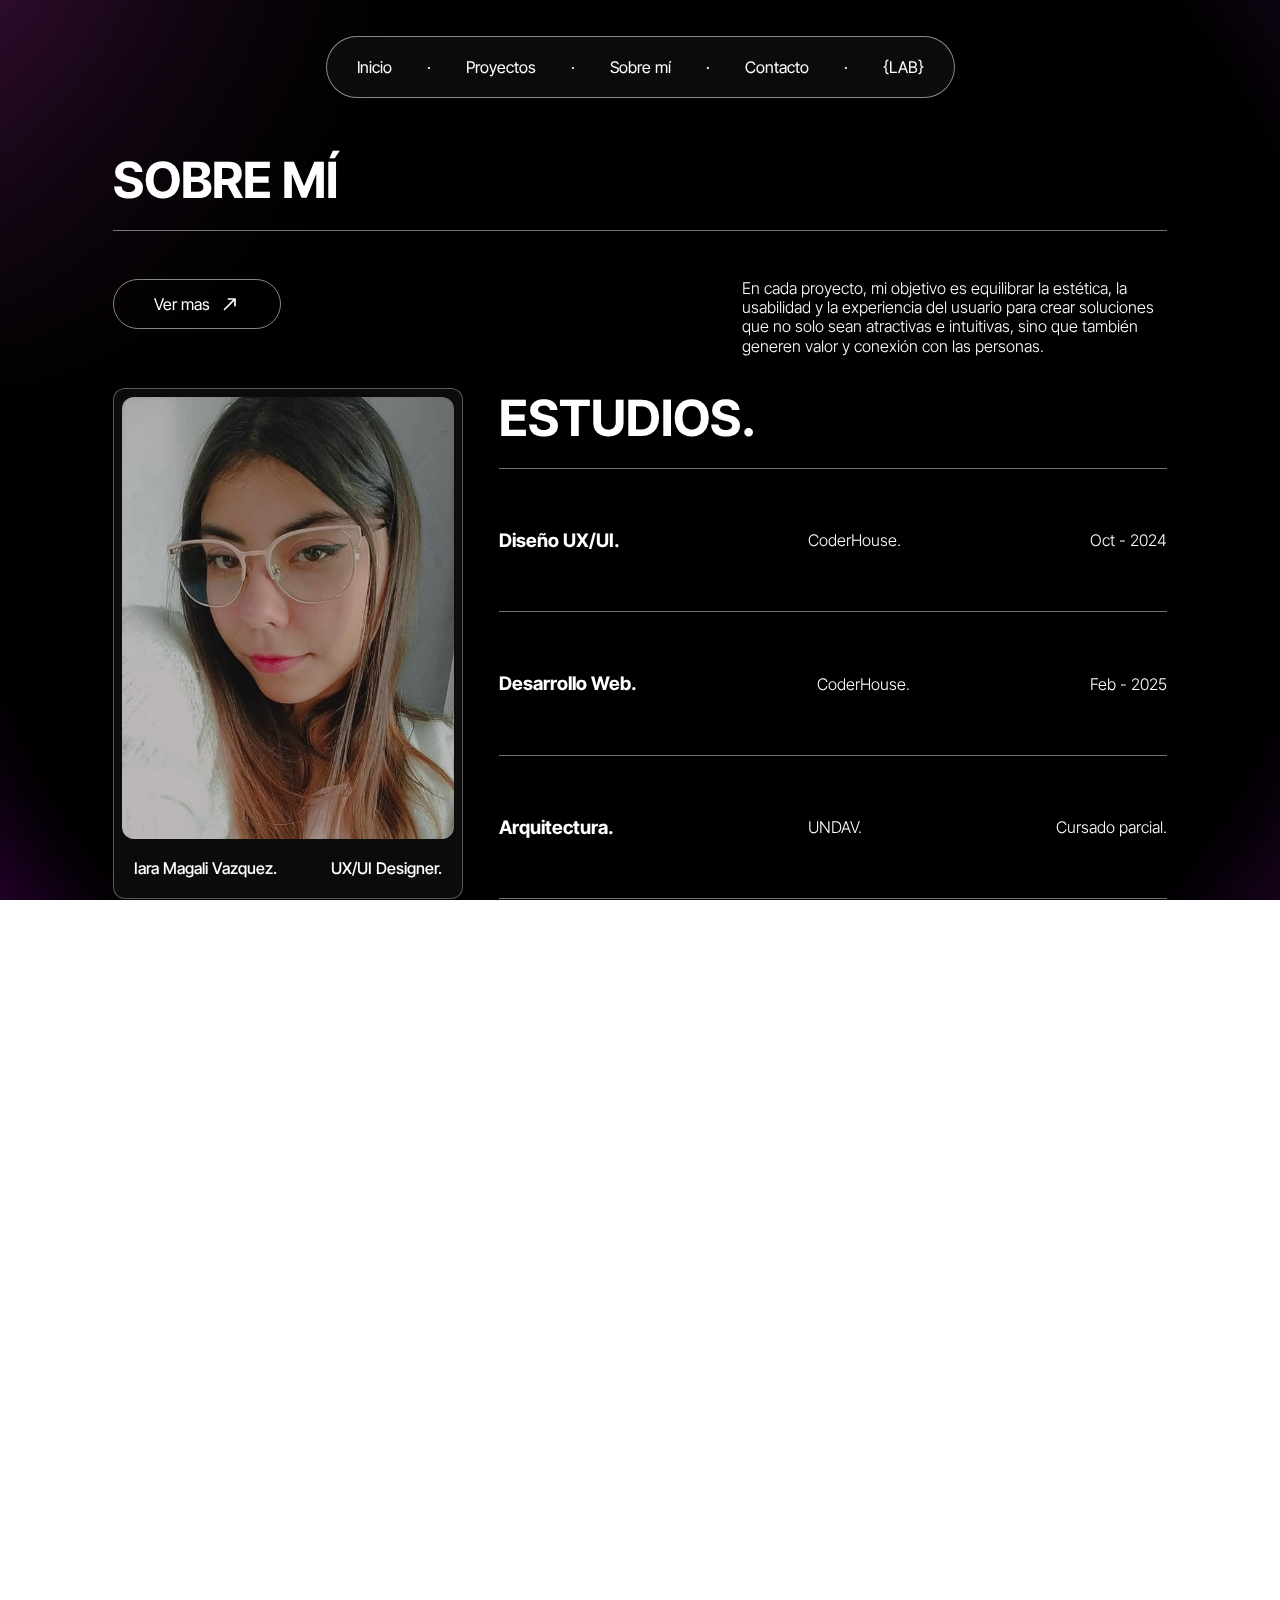
<file: about.html>
<!DOCTYPE html>
<html lang="en">

<head>
    <meta charset="UTF-8">
    <meta name="viewport" content="width=device-width, initial-scale=1.0">
    <link rel="stylesheet" href="../styles/css/style.css">
    <link rel="icon" type="image/png" href="../assets/logotipo rosa.png">
    <title>Sobre Mí | Magalí Vazquez</title>
</head>

<body>

    <header class="nav-container">
        <nav id="menu">
            <div class="navbar">
                <a href="home.html">Inicio</a>
                <span class="separator">·</span>
                <a href="proyectos.html">Proyectos</a>
                <span class="separator">·</span>
                <a href="about.html">Sobre mí</a>
                <span class="separator">·</span>
                <a href="contact.html">Contacto</a>
                <span class="separator">·</span>
                <a href="lab.html">{LAB}</a>
            </div>
            <button id="menu-button">
                <svg xmlns="http://www.w3.org/2000/svg" width="36" height="36" viewBox="0 0 36 36" fill="none">
                    <mask id="mask0_30_157" style="mask-type:alpha" maskUnits="userSpaceOnUse" x="0" y="0" width="36"
                        height="36">
                        <rect width="36" height="36" fill="#D9D9D9" />
                    </mask>
                    <g mask="url(#mask0_30_157)">
                        <path d="M4.5 27V24H31.5V27H4.5ZM4.5 19.5V16.5H31.5V19.5H4.5ZM4.5 12V9H31.5V12H4.5Z"
                            fill="white" />
                    </g>
                </svg>
            </button>
        </nav>
    </header>
    <dialog id="menu-dialog">
        <nav class="dialog">

            <li><a href="home.html">Inicio</a></li>
            <li><a href="proyectos.html">Proyectos</a></li>
            <li><a href="about.html">Sobre Mí</a></li>
            <li><a href="contact.html">Contacto</a></li>
            <li><a href="lab.html">{LAB}</a></li>

        </nav>

        <button id="close" aria-label="Close"><svg data-icon="close" height="28" viewBox="0 0 24 24" width="28">
                <symbol id="ai:local:close">
                    <path
                        d="m12 13.4-4.9 4.9q-.275.275-.7.275t-.7-.275-.275-.7.275-.7l4.9-4.9-4.9-4.9q-.275-.275-.275-.7t.275-.7.7-.275.7.275l4.9 4.9 4.9-4.9q.275-.275.7-.275t.7.275.275.7-.275.7L13.4 12l4.9 4.9q.275.275.275.7t-.275.7-.7.275-.7-.275z"
                        fill="white"></path>
                </symbol>
                <use xlink:href="#ai:local:close"></use>
            </svg></button>
    </dialog>
    <main>
        <div class="titulo">
            <h2>
                <span class="divider">Sobre mí</span>
            </h2>
        </div>
        <section class="grid">
            <p>En cada proyecto, mi objetivo es equilibrar la estética, la usabilidad y la experiencia del usuario para
                crear soluciones que no solo sean atractivas e intuitivas, sino que también generen valor y conexión con
                las personas.
            </p>
            <a href="about.html">
                <button class="button-2">Ver mas<svg xmlns="http://www.w3.org/2000/svg" width="20px" height="20px"
                        viewBox="0 0 24 24">
                        <path fill="currentColor"
                            d="M17 8.4L6.1 19.3q-.275.275-.7.275t-.7-.275t-.275-.7t.275-.7L15.6 7H10q-.425 0-.712-.288T9 6t.288-.712T10 5h8q.425 0 .713.288T19 6v8q0 .425-.288.713T18 15t-.712-.288T17 14z" />
                    </svg>
                </button>
            </a>
            <div class="layout">
                <div id="card" class="card-proyect-2">
                    <a href="about.html">
                        <img src="../assets/foto-pefil.jpg" alt="imagen-de-proyecto">
                        <div class="description">
                            <div class="redirection">
                                <p>Iara Magali Vazquez.</p>
                            </div>
                            <p>UX/UI Designer.</p>
                        </div>
                    </a>
                </div>
                <div class="estudios">
                    <h2>
                        <span class="divider">Estudios.</span>
                    </h2>
                    <div class="after">
                        <div class="info">
                            <h3>Diseño UX/UI.</h3>
                            <h4>CoderHouse.</h4>
                            <h4>Oct - 2024</h4>
                        </div>
                    </div>
                    <div class="after">
                        <div class="info">
                            <h3>Desarrollo Web.</h3>
                            <h4>CoderHouse.</h4>
                            <h4>Feb - 2025</h4>
                        </div>
                    </div>
                    <div class="after">
                        <div class="info">
                            <h3>Arquitectura.</h3>
                            <h4>UNDAV.</h4>
                            <h4>Cursado parcial.</h4>
                        </div>
                    </div>
                </div>
            </div>
            </div>
            <div class="card-skill">
                <div class="description">
                    <h2>
                        <span class="divider">Habilidades Técnicas.</span>
                    </h2>
                    <div>
                        <ul>
                            <li><strong>Desarrollo Web:</strong> HTML, CSS.</li>
                            <li><strong>Diseño UX/UI:</strong> Figma, Photoshop, Illustrator.</li>
                            <li><strong>Arquitectura y Diseño 3D:</strong> AutoCAD, Revit.</li>
                        </ul>
                    </div>
                </div>
            </div>
            <div class="card-soft">
                <div class="description">
                    <h2>
                        <span class="divider">Habilidades blandas.</span>
                    </h2>
                    <div>
                        <ul>
                            <li>Trabajo en equipo.</li>
                            <li>Adaptabilidad.</li>
                            <li>Creatividad.</li>
                            <li>Resolución de problemas.</li>
                            <li>Atención al detalle.</li>
                        </ul>
                    </div>
                </div>
            </div>
            <div class="card-about">
                <div class="description">
                    <h2>
                        <span class="divider">Un poco sobre mí.</span>
                    </h2>
                    <div>
                        <p>
                            Soy una persona creativa y curiosa, apasionada por el diseño en todas sus formas. Mi
                            experiencia abarca desde la arquitectura hasta el diseño UX/UI y el desarrollo web.
                        </p>
                        <p>
                            Actualmente, sigo ampliando mis conocimientos y explorando la programación para mejorar en
                            UX/UI.
                        </p>
                        <p>Próximamente, me gustaría aprender JavaScript para crear experiencias digitales más
                            dinámicas e interactivas.
                        </p>
                    </div>
                </div>
            </div>

        </section>



        <section class="footer">
            <div class="divider"></div>
            <div class="footer-container">
                <footer>
                    <div class="footer-links">
                        <span>Desing by - Iara Magali Vazquez</span>
                        <div class="footer-links-wrapper">
                            <p><a href="https://www.linkedin.com/in/iaravazquezz/">Linkedin</a></p>
                            <p><a href="https://github.com/Maggie-uxui">Github</a></p>
                            <p><a href="https://www.behance.net/iaramagali">Behance</a></p>
                        </div>
                    </div>
                    <div class="divider"></div>
                    <div class="footer-links">
                        <div class="footer-links-wrapper">
                            <p><a href="home.html">Inicio</a></p>
                            <p><a href="proyectos.html">Proyectos</a></p>
                            <p><a href="about.html">Sobre mí</a></p>
                            <p><a href="contact.html">Contacto</a></p>
                            <p><a href="lab.html">{LAB}</a></p>
                        </div>
                    </div>
                </footer>
            </div>
        </section>
    </main>


    <div class="gradient-bg">
        <svg xmlns="http://www.w3.org/2000/svg">
            <defs>
                <filter id="goo">
                    <feGaussianBlur in="SourceGraphic" stdDeviation="10" result="blur" />
                    <feColorMatrix in="blur" mode="matrix" values="1 0 0 0 0  0 1 0 0 0  0 0 1 0 0  0 0 0 18 -8"
                        result="goo" />
                    <feBlend in="SourceGraphic" in2="goo" />
                </filter>
            </defs>
        </svg>
        <div class="gradients-container">
            <div class="g1"></div>
            <div class="g2"></div>
            <div class="g3"></div>
            <div class="g4"></div>
            <div class="g5"></div>
            <div class="interactive"></div>
        </div>
    </div>

    <script>
        document.addEventListener('DOMContentLoaded', () => {
            const interBubble = document.querySelector('.interactive');
            let curX = 0;
            let curY = 0;
            let tgX = 0;
            let tgY = 0;

            function move() {
                curX += (tgX - curX) / 20;
                curY += (tgY - curY) / 20;
                interBubble.style.transform = `translate(${Math.round(curX)}px, ${Math.round(curY)}px)`;
                requestAnimationFrame(() => {
                    move();
                });
            }

            window.addEventListener('mousemove', (event) => {
                tgX = event.clientX;
                tgY = event.clientY;
            });

            move();
        });
    </script>
    <script>
        const menuButton = document.getElementById('menu-button');
        const menuDialog = document.getElementById('menu-dialog');
        const closeButton = document.getElementById('close');

        menuButton.addEventListener('click', () => {
            menuDialog.classList.add('open');
            menuDialog.showModal();
        });

        closeButton.addEventListener('click', () => {
            menuDialog.classList.remove('open');
            setTimeout(() => {
                menuDialog.close();
            }, 300)
        });
    </script>
</body>

</html>
</file>
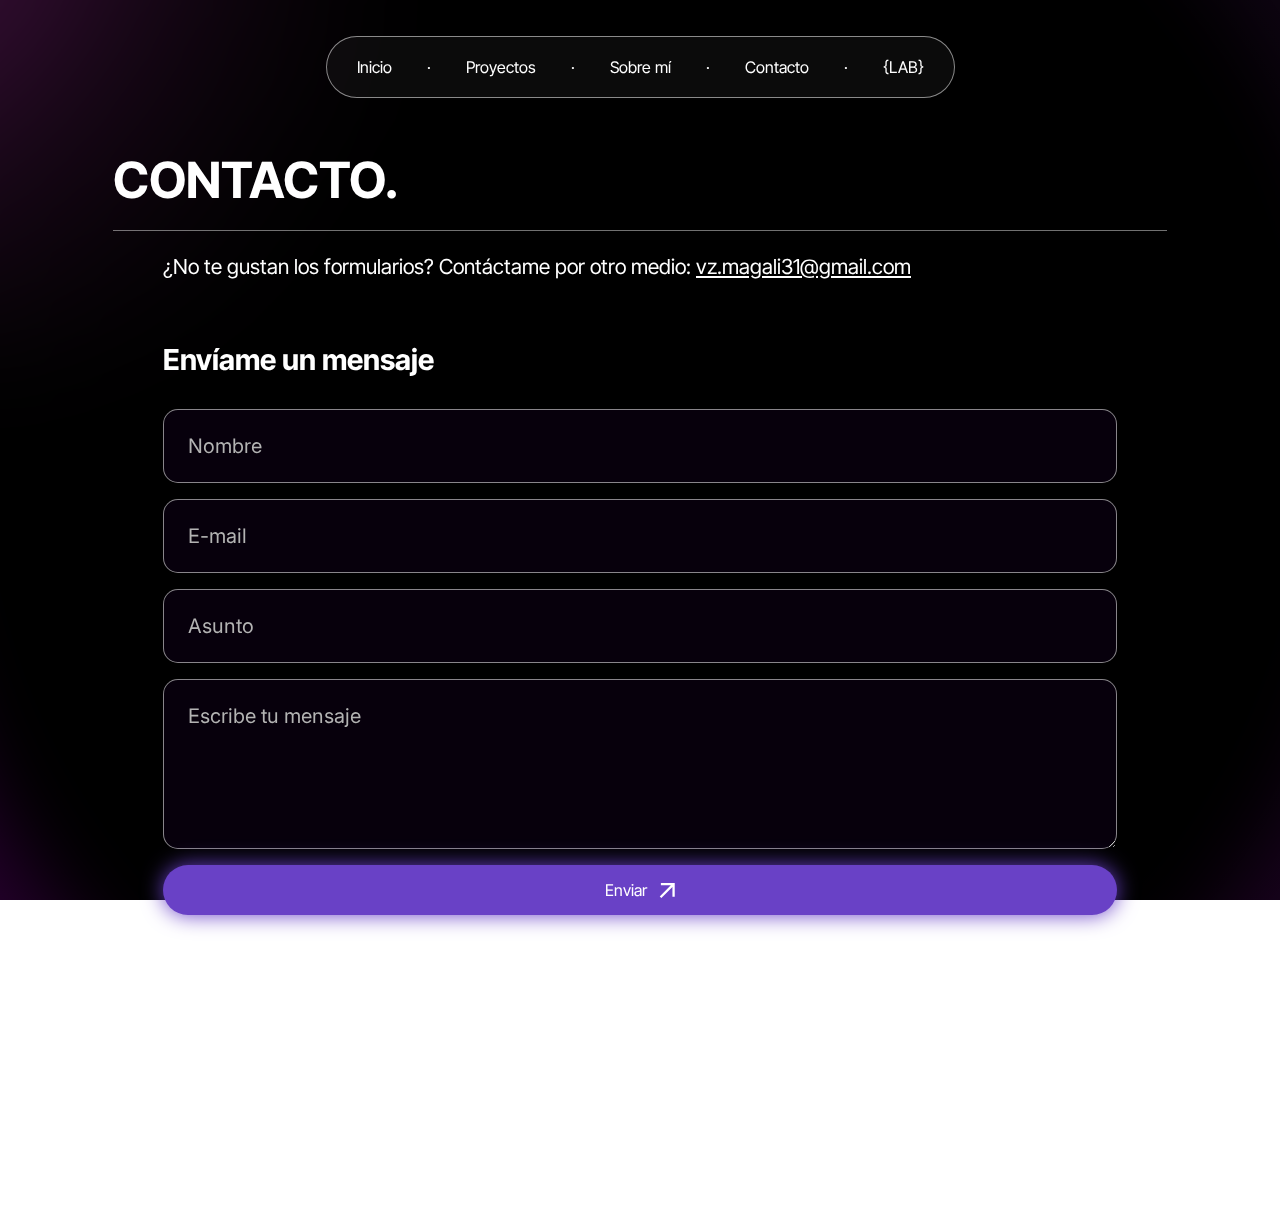
<file: contact.html>
<!DOCTYPE html>
<html lang="en">

<head>
    <meta charset="UTF-8">
    <meta name="viewport" content="width=device-width, initial-scale=1.0">
    <link rel="stylesheet" href="style.css">
    <link rel="icon" type="image/png" href="/assets/logotipo rosa.png">
    <title>Contacto | Magalí Vazquez</title>
</head>

<body>

    <header class="nav-container">
        <nav id="menu">
            <div class="navbar">
                <a href="index.html">Inicio</a>
                <span class="separator">·</span>
                <a href="proyectos.html">Proyectos</a>
                <span class="separator">·</span>
                <a href="about.html">Sobre mí</a>
                <span class="separator">·</span>
                <a href="contact.html">Contacto</a>
                <span class="separator">·</span>
                <a href="lab.html">{LAB}</a>
            </div>
            <button id="menu-button">
                <svg xmlns="http://www.w3.org/2000/svg" width="36" height="36" viewBox="0 0 36 36" fill="none">
                    <mask id="mask0_30_157" style="mask-type:alpha" maskUnits="userSpaceOnUse" x="0" y="0" width="36"
                        height="36">
                        <rect width="36" height="36" fill="#D9D9D9" />
                    </mask>
                    <g mask="url(#mask0_30_157)">
                        <path d="M4.5 27V24H31.5V27H4.5ZM4.5 19.5V16.5H31.5V19.5H4.5ZM4.5 12V9H31.5V12H4.5Z"
                            fill="white" />
                    </g>
                </svg>
            </button>
        </nav>
    </header>
    <dialog id="menu-dialog">
        <nav class="dialog">

            <li><a href="index.html">Inicio</a></li>
            <li><a href="proyectos.html">Proyectos</a></li>
            <li><a href="about.html">Sobre Mí</a></li>
            <li><a href="contact.html">Contacto</a></li>
            <li><a href="lab.html">{LAB}</a></li>

        </nav>

        <button id="close" aria-label="Close"><svg data-icon="close" height="28" viewBox="0 0 24 24" width="28">
                <symbol id="ai:local:close">
                    <path
                        d="m12 13.4-4.9 4.9q-.275.275-.7.275t-.7-.275-.275-.7.275-.7l4.9-4.9-4.9-4.9q-.275-.275-.275-.7t.275-.7.7-.275.7.275l4.9 4.9 4.9-4.9q.275-.275.7-.275t.7.275.275.7-.275.7L13.4 12l4.9 4.9q.275.275.275.7t-.275.7-.7.275-.7-.275z"
                        fill="white"></path>
                </symbol>
                <use xlink:href="#ai:local:close"></use>
            </svg></button>
    </dialog>



    <main>
        <div class="titulo">
            <h2>
                <span class="divider">Contacto.</span>
            </h2>
        </div>
        <section class="contact-page">
            <section class="contact-container">
                <div class="touch">
                    <p>¿No te gustan los formularios? Contáctame por otro medio:
                        <a href="mailto:vz.magali31@gmail.com">vz.magali31@gmail.com</a>
                    </p> 
                </div>
            </section>
            <section class="sendMsg">
                <h3>Envíame un mensaje</h3>
                <div class="form">
                <form class="form" action="/submit-form" method="POST">
                    <input type="text" name="name" placeholder="Nombre" required> <input type="email" name="email"
                        placeholder="E-mail">
                    <input type="text" name="subject" placeholder="Asunto" required>
                    <textarea name="message" rows="5" placeholder="Escribe tu mensaje" required></textarea>
                </form>
            </div>
                <button class="button-1">Enviar
                    <svg width="16" height="15" viewBox="0 0 16 15" fill="none" xmlns="http://www.w3.org/2000/svg">
                        <path
                            d="M2.35025 15L13.4272 3.92308V13.8462H15.7349V0H1.88871V2.30769H11.8118L0.734863 13.3846L2.35025 15Z"
                            fill="white" />
                    </svg>
                </button>
            </section>
        </section>
        <section class="footer">
            <div class="divider"></div>
            <div class="footer-container">
                <footer>
                    <div class="footer-links">
                        <span>Desing by - Iara Magali Vazquez</span>
                        <div class="footer-links-wrapper">
                            <p><a href="https://www.linkedin.com/in/iaravazquezz/">Linkedin</a></p>
                            <p><a href="https://github.com/Maggie-uxui">Github</a></p>
                            <p><a href="https://www.behance.net/iaramagali">Behance</a></p>
                        </div>
                    </div>
                    <div class="divider"></div>
                    <div class="footer-links">
                        <div class="footer-links-wrapper">
                            <p><a href="index.html">Inicio</a></p>
                            <p><a href="proyectos.html">Proyectos</a></p>
                            <p><a href="about.html">Sobre mí</a></p>
                            <p><a href="contact.html">Contacto</a></p>
                            <p><a href="lab.html">{LAB}</a></p>
                        </div>
                    </div>
                </footer>
            </div>
        </section>
    </main>

    <div class="gradient-bg">
        <svg xmlns="http://www.w3.org/2000/svg">
            <defs>
                <filter id="goo">
                    <feGaussianBlur in="SourceGraphic" stdDeviation="10" result="blur" />
                    <feColorMatrix in="blur" mode="matrix" values="1 0 0 0 0  0 1 0 0 0  0 0 1 0 0  0 0 0 18 -8"
                        result="goo" />
                    <feBlend in="SourceGraphic" in2="goo" />
                </filter>
            </defs>
        </svg>
        <div class="gradients-container">
            <div class="g1"></div>
            <div class="g2"></div>
            <div class="g3"></div>
            <div class="g4"></div>
            <div class="g5"></div>
            <div class="interactive"></div>
        </div>
    </div>
    <script>
        document.addEventListener('DOMContentLoaded', () => {
            const interBubble = document.querySelector('.interactive');
            let curX = 0;
            let curY = 0;
            let tgX = 0;
            let tgY = 0;

            function move() {
                curX += (tgX - curX) / 20;
                curY += (tgY - curY) / 20;
                interBubble.style.transform = `translate(${Math.round(curX)}px, ${Math.round(curY)}px)`;
                requestAnimationFrame(() => {
                    move();
                });
            }

            window.addEventListener('mousemove', (event) => {
                tgX = event.clientX;
                tgY = event.clientY;
            });

            move();
        });
    </script>
    <script>
        const menuButton = document.getElementById('menu-button');
        const menuDialog = document.getElementById('menu-dialog');
        const closeButton = document.getElementById('close');

        menuButton.addEventListener('click', () => {
            menuDialog.classList.add('open');
            menuDialog.showModal();
        });

        closeButton.addEventListener('click', () => {
            menuDialog.classList.remove('open');
            setTimeout(() => {
                menuDialog.close();
            }, 300)
        });
    </script>
</body>

</html>
</file>
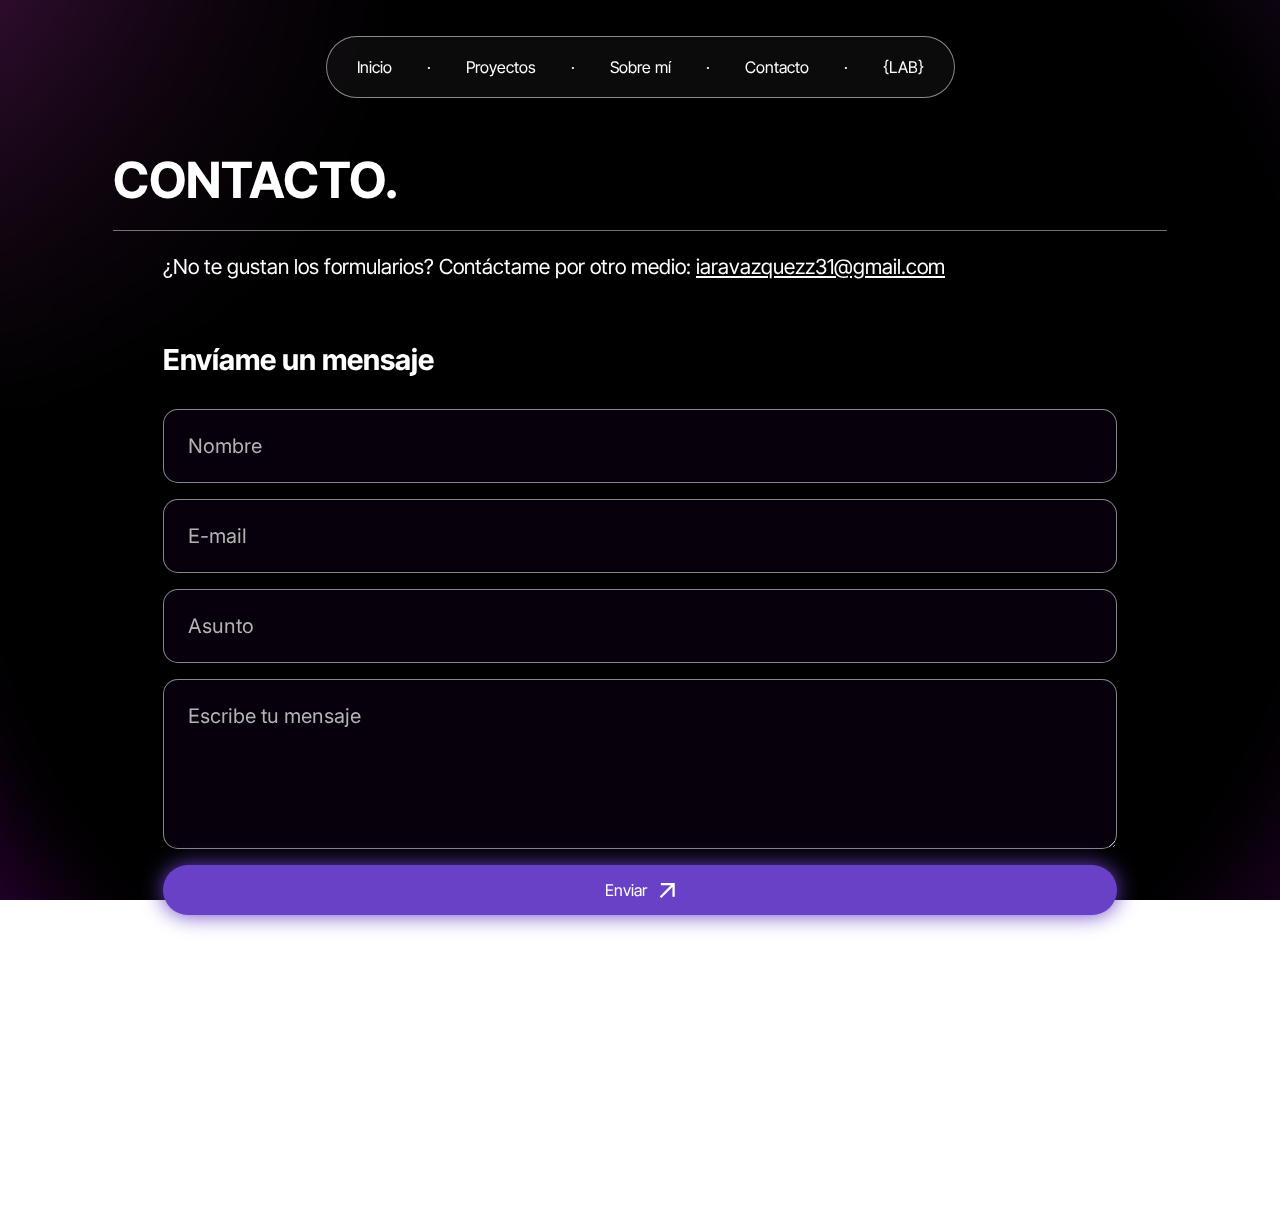
<file: Entrega Final-Iara Magali Vazquez/src/pages/contact.html>
<!DOCTYPE html>
<html lang="en">

<head>
    <meta charset="UTF-8">
    <meta name="viewport" content="width=device-width, initial-scale=1.0">
    <link rel="stylesheet" href="../styles/css/style.css">
    <link rel="icon" type="image/png" href="../assets/logotipo rosa.png">
    <title>Contacto | Magalí Vazquez</title>
</head>

<body>

    <header class="nav-container">
        <nav id="menu">
            <div class="navbar">
                <a href="home.html">Inicio</a>
                <span class="separator">·</span>
                <a href="proyectos.html">Proyectos</a>
                <span class="separator">·</span>
                <a href="about.html">Sobre mí</a>
                <span class="separator">·</span>
                <a href="contact.html">Contacto</a>
                <span class="separator">·</span>
                <a href="lab.html">{LAB}</a>
            </div>
            <button id="menu-button">
                <svg xmlns="http://www.w3.org/2000/svg" width="36" height="36" viewBox="0 0 36 36" fill="none">
                    <mask id="mask0_30_157" style="mask-type:alpha" maskUnits="userSpaceOnUse" x="0" y="0" width="36"
                        height="36">
                        <rect width="36" height="36" fill="#D9D9D9" />
                    </mask>
                    <g mask="url(#mask0_30_157)">
                        <path d="M4.5 27V24H31.5V27H4.5ZM4.5 19.5V16.5H31.5V19.5H4.5ZM4.5 12V9H31.5V12H4.5Z"
                            fill="white" />
                    </g>
                </svg>
            </button>
        </nav>
    </header>
    <dialog id="menu-dialog">
        <nav class="dialog">

            <li><a href="home.html">Inicio</a></li>
            <li><a href="proyectos.html">Proyectos</a></li>
            <li><a href="about.html">Sobre Mí</a></li>
            <li><a href="contact.html">Contacto</a></li>
            <li><a href="lab.html">{LAB}</a></li>

        </nav>

        <button id="close" aria-label="Close"><svg data-icon="close" height="28" viewBox="0 0 24 24" width="28">
                <symbol id="ai:local:close">
                    <path
                        d="m12 13.4-4.9 4.9q-.275.275-.7.275t-.7-.275-.275-.7.275-.7l4.9-4.9-4.9-4.9q-.275-.275-.275-.7t.275-.7.7-.275.7.275l4.9 4.9 4.9-4.9q.275-.275.7-.275t.7.275.275.7-.275.7L13.4 12l4.9 4.9q.275.275.275.7t-.275.7-.7.275-.7-.275z"
                        fill="white"></path>
                </symbol>
                <use xlink:href="#ai:local:close"></use>
            </svg></button>
    </dialog>



    <main>
        <div class="titulo">
            <h2>
                <span class="divider">Contacto.</span>
            </h2>
        </div>
        <section class="contact-page">
            <section class="contact-container">
                <div class="touch">
                    <p>¿No te gustan los formularios? Contáctame por otro medio:
                        <a href="mailto:iaravazquezz31@gmail.com">iaravazquezz31@gmail.com</a>
                    </p>
                    
                </div>
            </section>
            <section class="sendMsg">
                <h3>Envíame un mensaje</h3>
                <div class="form">
                <form class="form" action="/submit-form" method="POST">
                    <input type="text" name="name" placeholder="Nombre" required> <input type="email" name="email"
                        placeholder="E-mail">
                    <input type="text" name="subject" placeholder="Asunto" required>
                    <textarea name="message" rows="5" placeholder="Escribe tu mensaje" required></textarea>
                </form>
            </div>
                <button class="button-1">Enviar
                    <svg width="16" height="15" viewBox="0 0 16 15" fill="none" xmlns="http://www.w3.org/2000/svg">
                        <path
                            d="M2.35025 15L13.4272 3.92308V13.8462H15.7349V0H1.88871V2.30769H11.8118L0.734863 13.3846L2.35025 15Z"
                            fill="white" />
                    </svg>
                </button>
            </section>
        </section>
        <section class="footer">
            <div class="divider"></div>
            <div class="footer-container">
                <footer>
                    <div class="footer-links">
                        <span>Desing by - Iara Magali Vazquez</span>
                        <div class="footer-links-wrapper">
                            <p><a href="https://www.linkedin.com/in/iaravazquezz/">Linkedin</a></p>
                            <p><a href="https://github.com/Maggie-uxui">Github</a></p>
                            <p><a href="https://www.behance.net/iaramagali">Behance</a></p>
                        </div>
                    </div>
                    <div class="divider"></div>
                    <div class="footer-links">
                        <div class="footer-links-wrapper">
                            <p><a href="home.html">Inicio</a></p>
                            <p><a href="proyectos.html">Proyectos</a></p>
                            <p><a href="about.html">Sobre mí</a></p>
                            <p><a href="contact.html">Contacto</a></p>
                            <p><a href="lab.html">{LAB}</a></p>
                        </div>
                    </div>
                </footer>
            </div>
        </section>
    </main>

    <div class="gradient-bg">
        <svg xmlns="http://www.w3.org/2000/svg">
            <defs>
                <filter id="goo">
                    <feGaussianBlur in="SourceGraphic" stdDeviation="10" result="blur" />
                    <feColorMatrix in="blur" mode="matrix" values="1 0 0 0 0  0 1 0 0 0  0 0 1 0 0  0 0 0 18 -8"
                        result="goo" />
                    <feBlend in="SourceGraphic" in2="goo" />
                </filter>
            </defs>
        </svg>
        <div class="gradients-container">
            <div class="g1"></div>
            <div class="g2"></div>
            <div class="g3"></div>
            <div class="g4"></div>
            <div class="g5"></div>
            <div class="interactive"></div>
        </div>
    </div>
    <script>
        document.addEventListener('DOMContentLoaded', () => {
            const interBubble = document.querySelector('.interactive');
            let curX = 0;
            let curY = 0;
            let tgX = 0;
            let tgY = 0;

            function move() {
                curX += (tgX - curX) / 20;
                curY += (tgY - curY) / 20;
                interBubble.style.transform = `translate(${Math.round(curX)}px, ${Math.round(curY)}px)`;
                requestAnimationFrame(() => {
                    move();
                });
            }

            window.addEventListener('mousemove', (event) => {
                tgX = event.clientX;
                tgY = event.clientY;
            });

            move();
        });
    </script>
    <script>
        const menuButton = document.getElementById('menu-button');
        const menuDialog = document.getElementById('menu-dialog');
        const closeButton = document.getElementById('close');

        menuButton.addEventListener('click', () => {
            menuDialog.classList.add('open');
            menuDialog.showModal();
        });

        closeButton.addEventListener('click', () => {
            menuDialog.classList.remove('open');
            setTimeout(() => {
                menuDialog.close();
            }, 300)
        });
    </script>
</body>

</html>
</file>
<file: styles/css/style.css>
@import url("https://fonts.googleapis.com/css2?family=Inter+Tight:ital,wght@0,100..900;1,100..900&family=Inter:ital,opsz,wght@0,14..32,100..900;1,14..32,100..900&family=Press+Start+2P&display=swap");
:root {
  --color-bg1: #3d0049;
  --color-bg2: #18081e;
  --color1: 0, 0, 0;
  --color2: #9D68E0;
  --color3: #1a0729;
  --color4: 0, 0, 0;
  --color5: 0, 0, 0;
  --color-interactive: 104, 26, 101;
  --circle-size: 200%;
  --text-color: #ffffff;
  --text-description-color: #d1d1d1;
  --bg-color: rgba(255, 255, 255, 0.062);
  --blending: hard-light;
  --mobile-inline-padding: 22px;
  --border: 1px solid #ffffff85;
  --radius: 24px;
  --radius-2: 12px;
  --transition-border: border-color 0.15s ease;
  --transition-text: color 0.15s ease;
  --bg-secondary-color: #1b0d2b;
}

html,
body {
  margin: 0;
  padding: 0;
  color: var(--text-color);
  height: 100%;
  font-family: "Inter Tight";
  box-sizing: border-box;
}
html a,
body a {
  text-decoration: none;
  color: inherit;
  white-space: nowrap;
}

main {
  max-width: 1054px;
  margin-inline: auto;
  padding-inline: var(--mobile-inline-padding);
  background: transparent;
}

.scroll-section {
  opacity: 0;
  transform: translateY(50px);
  transition: opacity 0.8s ease-out, transform 0.8s ease-out;
  background: #f4f4f4;
  margin: 50px auto;
  padding: 50px;
  width: 80%;
  font-size: 24px;
  border-radius: 8px;
}

.scroll-section.visible {
  opacity: 1;
  transform: translateY(0);
}

h2 {
  text-transform: uppercase;
  font-size: 40px;
  margin: 0;
}
h2 span:after {
  content: "";
  display: block;
  width: 100%;
  height: 1px;
  background-color: rgba(255, 255, 255, 0.445);
  margin-top: 20px;
}

@keyframes moveInCircle {
  0% {
    transform: rotate(0deg);
  }
  50% {
    transform: rotate(180deg);
  }
  100% {
    transform: rotate(360deg);
  }
}
@keyframes moveVertical {
  0% {
    transform: translateY(-50%);
  }
  50% {
    transform: translateY(50%);
  }
  100% {
    transform: translateY(-50%);
  }
}
@keyframes moveHorizontal {
  0% {
    transform: translateX(-50%) translateY(-10%);
  }
  50% {
    transform: translateX(50%) translateY(10%);
  }
  100% {
    transform: translateX(-50%) translateY(-10%);
  }
}
.gradient-bg {
  position: fixed;
  top: 0;
  left: 0;
  width: 100%;
  height: 100%;
  overflow: hidden;
  background: linear-gradient(40deg, var(--color-bg1), var(--color-bg2));
  z-index: -1;
}
.gradient-bg svg {
  display: none;
}

.gradients-container {
  filter: url(#goo) blur(40px);
  width: 100%;
  height: 100%;
}

.g1 {
  position: absolute;
  background: radial-gradient(circle at center, rgba(var(--color1), 0.8) 0, rgba(var(--color1), 0) 50%) no-repeat;
  mix-blend-mode: var(--blending);
  width: var(--circle-size);
  height: var(--circle-size);
  top: calc(50% - var(--circle-size) / 2);
  left: calc(50% - var(--circle-size) / 2);
  transform-origin: center center;
  animation: moveVertical 30s ease infinite;
  opacity: 1;
}

.g2 {
  position: absolute;
  background: radial-gradient(circle at center, rgba(var(--color2), 0.8) 0, rgba(var(--color2), 0) 50%) no-repeat;
  mix-blend-mode: var(--blending);
  width: var(--circle-size);
  height: var(--circle-size);
  top: calc(50% - var(--circle-size) / 2);
  left: calc(50% - var(--circle-size) / 2);
  transform-origin: calc(50% - 400px);
  animation: moveInCircle 20s reverse infinite;
  opacity: 1;
}

.g3 {
  position: absolute;
  background: radial-gradient(circle at center, rgba(var(--color3), 0.8) 0, rgba(var(--color3), 0) 50%) no-repeat;
  mix-blend-mode: var(--blending);
  width: var(--circle-size);
  height: var(--circle-size);
  top: calc(50% - var(--circle-size) / 2 + 200px);
  left: calc(50% - var(--circle-size) / 2 - 500px);
  transform-origin: calc(50% + 400px);
  animation: moveInCircle 40s linear infinite;
  opacity: 1;
}

.g4 {
  position: absolute;
  background: radial-gradient(circle at center, rgba(var(--color4), 0.8) 0, rgba(var(--color4), 0) 50%) no-repeat;
  mix-blend-mode: var(--blending);
  width: var(--circle-size);
  height: var(--circle-size);
  top: calc(50% - var(--circle-size) / 2);
  left: calc(50% - var(--circle-size) / 2);
  transform-origin: calc(50% - 200px);
  animation: moveHorizontal 40s ease infinite;
  opacity: 0.7;
}

.g5 {
  position: absolute;
  background: radial-gradient(circle at center, rgba(var(--color5), 0.8) 0, rgba(var(--color5), 0) 50%) no-repeat;
  mix-blend-mode: var(--blending);
  width: calc(var(--circle-size) * 2);
  height: calc(var(--circle-size) * 2);
  top: calc(50% - var(--circle-size));
  left: calc(50% - var(--circle-size));
  transform-origin: calc(50% - 800px) calc(50% + 200px);
  animation: moveInCircle 20s ease infinite;
  opacity: 1;
}

.interactive {
  position: absolute;
  background: radial-gradient(circle at center, rgba(var(--color-interactive), 0.8) 0, rgba(var(--color-interactive), 0) 50%) no-repeat;
  mix-blend-mode: var(--blending);
  width: 100%;
  height: 100%;
  top: -50%;
  left: -50%;
  opacity: 0.7;
}

#menu-button {
  background: transparent;
  border: none;
  padding: 0;
  cursor: pointer;
}

#close {
  background: none;
  border: none;
  cursor: pointer;
  position: absolute;
  top: 10px;
  right: 10px;
}

.button-1 {
  width: 100%;
  all: unset;
  box-sizing: border-box;
  display: inline-flex;
  align-items: center;
  justify-content: center;
  padding: 18px 40px;
  height: 50px;
  border-radius: 50px;
  background: #6941c6;
  box-shadow: 0px 0px 21.3px 0px #6941c6;
  font-size: 16px;
  font-weight: 400;
  cursor: pointer;
  transition: cubic-bezier(0.175, 0.885, 0.32, 1.275) 0.5s;
}
.button-1:hover {
  animation: 1s ease forwards;
  background: #9c5cef;
  box-shadow: 0px 0px 21.3px 0px #9c5cef;
}

.button-2 {
  width: 100%;
  all: unset;
  box-sizing: border-box;
  display: inline-flex;
  align-items: center;
  justify-content: center;
  gap: 10px;
  padding: 18px 40px;
  height: 50px;
  border-radius: 50px;
  border: var(--border);
  font-size: 16px;
  font-weight: 400;
  cursor: pointer;
  transition: cubic-bezier(0.175, 0.885, 0.32, 1.275) 0.5s;
}
.button-2:hover {
  border: 0px 0px 21.3px 0px rgb(116, 44, 145);
  box-shadow: 0px 0px 10px 0px rgb(255, 255, 255);
  border-radius: 50px;
}

.nav-container {
  position: fixed;
  width: 100%;
  z-index: 1000;
}
.nav-container .scrolled {
  transform: translateY(100%);
}
@media (width <= 768px) {
  .nav-container #menu {
    padding-block: 16px;
    padding-inline: var(--mobile-inline-padding);
    text-align: right;
    justify-content: center;
    backdrop-filter: blur(12px);
    position: sticky;
  }
  .nav-container #menu .navbar {
    display: none;
  }
}

#menu-dialog {
  border: var(--border);
  border-radius: var(--radius);
  padding: 20px;
  box-shadow: 0 5px 15px rgba(0, 0, 0, 0.3);
  background-color: rgba(25, 4, 39, 0.171);
  backdrop-filter: blur(20px);
  width: 70vw;
  margin: auto;
  padding: 16px;
  opacity: 0;
  transform: translateY(-10px);
  pointer-events: none;
  transition: opacity 0.3s ease, transform 0.3s ease;
}
#menu-dialog .dialog {
  list-style: none;
  display: flex;
  flex-direction: column;
  gap: 24px;
  padding: 24px;
  text-align: center;
  color: var(--text-color);
}
#menu-dialog .dialog li {
  list-style: none;
  display: list-item;
  text-align: -webkit-match-parent;
  unicode-bidi: isolate;
}
#menu-dialog .dialog a {
  text-decoration: none;
  color: var(--text-color);
}

dialog::backdrop {
  background-color: hsla(0, 0%, 0%, 0.5);
  backdrop-filter: blur(4px);
  transition: background-color 0.3s ease;
}

dialog:not([open])::backdrop {
  background-color: hsla(0, 0%, 0%, 0);
}

#menu-dialog.open {
  opacity: 1;
  transform: translateY(0);
  pointer-events: auto;
}

@media (width >= 769px) {
  #menu {
    padding-block: 5px;
    background: none;
    backdrop-filter: none;
    padding: 0;
    top: 36px;
    text-align: initial;
    margin: 36px auto 0;
  }
  #menu-button {
    display: none;
  }
  .navbar {
    margin: 36px auto 0;
    display: flex;
    gap: 35px;
    padding: 20px 30px;
    border: 1px solid rgba(255, 255, 255, 0.5215686275);
    border-radius: 36px;
    width: fit-content;
    backdrop-filter: blur(12px);
    justify-content: space-around;
    background-color: color-mix(in srgb, var(--bg-color), transparent 30%);
  }
  .navbar a {
    text-decoration: none;
    color: #ffffff;
    font-size: 16px;
    transition: cubic-bezier(0.175, 0.885, 0.32, 1.275) 0.5s;
  }
  .navbar a:hover {
    text-shadow: #ffffff 0px 0px 20px;
  }
  .navbar a:last-child + .separator {
    display: none;
  }
  .separator {
    color: #ffffff;
    font-size: 16px;
  }
}
.hero {
  padding-top: 120px;
  padding-bottom: 56px;
  font-size: 36px;
  font-weight: 700;
  text-wrap: balance;
  margin: 0;
}
.hero .landing-span-animation {
  animation: span-animation 2s ease forwards;
  border-radius: 0.25rem;
  padding: 0.1875rem;
  background: linear-gradient(90deg, #6568e9, #9c5cef);
  background-size: 0% 100%;
  background-position: 0% 0%;
  background-repeat: no-repeat;
}
@keyframes span-animation {
  0% {
    background-size: 0% 100%;
  }
  100% {
    background-size: 100% 100%;
  }
}
@media (width >= 768px) {
  .hero {
    padding-block: 129px;
    padding-top: 200px;
  }
}
.hero h1 {
  margin: auto;
}
.hero strong {
  color: var(--text-color);
  font-weight: 500;
}
.hero p {
  font-size: 1.25rem;
  color: var(--text-description-color);
  font-weight: 200;
  line-height: 1.5;
}
.hero .card {
  position: relative;
  margin-inline: auto;
  text-align: center;
  border: var(--border);
  border-radius: var(--radius);
  padding: 120px 29px;
  overflow: hidden;
  background-color: color-mix(in srgb, var(--bg-color), transparent 30%);
  overflow: hidden;
  display: grid;
  grid-template-columns: 1fr;
  gap: 16px;
  justify-items: center;
}
.hero .card .button-container {
  display: flex;
  justify-content: center;
  flex-direction: column;
  gap: 15px;
  align-content: center;
  flex-wrap: nowrap;
  width: 100%;
}
.hero .card .button-container .button-2 a {
  display: flex;
  gap: 8px;
}
@media (width >= 768px) {
  .hero .card .button-container {
    flex-direction: row;
  }
}
.hero .card .badge {
  display: flex;
  align-items: center;
  gap: 8px;
  width: fit-content;
  margin-inline: auto;
  background-color: var(--bg-color);
  font-size: 14px;
  padding: 6px 12px;
  border: var(--border);
  border-radius: 1000px;
  transition: var(--transition-bg), var(--transition-border);
  font-weight: 300;
}
.hero .card .badge .dot {
  transition: var(--transition-bg), var(--transition-border);
  --size: 6px;
  --color: #22c55e;
  width: var(--size);
  height: var(--size);
  background-color: var(--color);
  border-radius: 50%;
  box-shadow: 0 0 0 0 var(--color);
  transform: scale(1);
  animation: pulse 3s infinite;
}
.hero .card .badge .dot .landing-span-animation {
  animation: span-animation 2s ease forwards;
  border-radius: 0.25rem;
  padding: 0.1875rem;
  background: linear-gradient(90deg, #6568e9, #9c5cef);
  background-size: 0% 100%;
  background-position: 0% 0%;
  background-repeat: no-repeat;
}
@keyframes pulse {
  0% {
    transform: scale(1);
    box-shadow: 0 0 0 0 var(--color);
  }
  70% {
    transform: scale(1.5);
    box-shadow: 0 0 5px 5px rgba(34, 197, 94, 0);
  }
  100% {
    transform: scale(1);
    box-shadow: 0 0 0 0 rgba(34, 197, 94, 0);
  }
}
@keyframes span-animation {
  0% {
    background-size: 0% 100%;
  }
  100% {
    background-size: 100% 100%;
  }
}

.grid {
  display: grid;
  width: 100%;
  gap: 1rem 0.5rem;
  grid-template-columns: 1fr 1fr 1fr 1fr 1fr 1fr 1fr 1fr 1fr 1fr 1fr 1fr;
  grid-template-rows: auto;
}
.grid a {
  grid-area: 3/1/4/4;
}
.grid h2 {
  grid-area: 1/1/3/13;
}
.grid h2 span {
  order: 1;
}
.grid p {
  grid-area: 4/1/5/13;
  grid-column-start: 1;
  margin: 0;
  line-height: 120%;
  font-weight: 300;
}

.layout {
  grid-area: 6/1/7/13;
  row-gap: 0rem;
  display: grid;
  width: 100%;
  gap: 0.5rem 0.5rem;
  margin-block-end: 50px;
}
.layout .card-proyect {
  grid-column-end: 13;
  display: block;
  box-sizing: border-box;
  position: relative;
  overflow: hidden;
  width: 100%;
  padding: 0.5rem;
  border-style: solid;
  border-width: 1px;
  border: 1px rgba(255, 255, 255, 0.322) solid;
  border-radius: var(--radius-2);
  background-color: color-mix(in srgb, var(--bg-color), transparent 30%);
  text-decoration: none;
}
.layout .card-proyect:hover {
  background-color: rgb(39, 0, 34);
  transition-property: background-color;
  transition-duration: 500ms;
  transition-timing-function: cubic-bezier(0.645, 0.045, 0.355, 1);
}
.layout .card-proyect a {
  text-decoration: none;
  color: inherit;
  white-space: nowrap;
}
.layout .card-proyect a img {
  object-fit: cover;
  max-width: 100%;
  display: inline-block;
  border-radius: var(--radius-2);
}
.layout .card-proyect a .description {
  display: flex;
  padding: 1rem 2rem 0.5rem 0.75rem;
  justify-content: space-between;
  align-items: center;
  gap: 3rem;
  padding-right: 0.75rem;
}
.layout .card-proyect a .description .redirection {
  display: flex;
  justify-content: flex-start;
  gap: 0.5rem;
  align-items: center;
  align-content: center;
  flex-direction: row;
}
.layout .card-proyect a .description p {
  font-weight: 500;
  overflow: hidden;
  text-overflow: ellipsis;
  white-space: nowrap;
  max-width: 100%;
}

#card-1 {
  grid-area: 1/1/2/9;
  grid-column-end: 13;
}

#card-2 {
  grid-area: 1/9/2/13;
  align-self: end;
  grid-row: 2/3;
  grid-column-start: 1;
}

#card-3 {
  grid-area: 2/1/3/7;
  grid-row: 3/4;
  grid-column-end: 13;
}

#card-4 {
  grid-area: 2/7/3/13;
  grid-row: 4/5;
  grid-column-start: 1;
}

.grid {
  display: grid;
  width: 100%;
  gap: 1rem 0.5rem;
  grid-template-columns: 1fr 1fr 1fr 1fr 1fr 1fr 1fr 1fr 1fr 1fr 1fr 1fr;
  grid-template-rows: auto;
}
.grid a {
  grid-area: 3/1/4/4;
}
.grid h2 {
  grid-area: 1/1/3/13;
}
.grid h2 span {
  order: 1;
}
.grid p {
  grid-area: 4/1/5/13;
  grid-column-start: 1;
  margin: 0;
  line-height: 120%;
  font-weight: 300;
}

.layout .card-proyect-2 {
  grid-column-end: 13;
  display: block;
  box-sizing: border-box;
  position: relative;
  overflow: hidden;
  width: 100%;
  padding: 0.5rem;
  border-style: solid;
  border-width: 1px;
  border: 1px rgba(255, 255, 255, 0.322) solid;
  border-radius: var(--radius-2);
  background-color: color-mix(in srgb, var(--bg-color), transparent 30%);
  text-decoration: none;
}
.layout .card-proyect-2:hover {
  background-color: rgb(39, 0, 34);
  transition-property: background-color;
  transition-duration: 500ms;
  transition-timing-function: cubic-bezier(0.645, 0.045, 0.355, 1);
}
.layout .card-proyect-2 a {
  text-decoration: none;
  color: inherit;
  white-space: nowrap;
}
.layout .card-proyect-2 a img {
  object-fit: cover;
  max-width: 100%;
  display: inline-block;
  border-radius: var(--radius-2);
}
.layout .card-proyect-2 a .description {
  display: flex;
  padding: 1rem 2rem 0.5rem 0.75rem;
  justify-content: space-between;
  align-items: center;
  gap: 3rem;
  padding-right: 0.75rem;
}
.layout .card-proyect-2 a .description .redirection {
  display: flex;
  justify-content: flex-start;
  gap: 0.5rem;
  align-items: center;
  align-content: center;
  flex-direction: row;
}
.layout .card-proyect-2 a .description p {
  font-weight: 500;
  overflow: hidden;
  text-overflow: ellipsis;
  white-space: nowrap;
  max-width: 100%;
}
.layout .estudios {
  grid-area: 1/9/2/13;
  grid-row: 3/3;
  grid-column-start: 1;
  grid-column-end: 13;
  width: 100%;
  overflow: hidden;
}
.layout .estudios .after:after {
  content: "";
  display: block;
  width: 100%;
  height: 1px;
  background-color: rgba(255, 255, 255, 0.445);
}
.layout .estudios .info {
  display: flex;
  width: 100%;
  justify-content: space-between;
  align-items: center;
  gap: 1rem;
}
.layout .estudios .info h4 {
  font-weight: 300;
}

#card {
  grid-area: 1/1/2/9;
  grid-column-end: 13;
}

.contact .sendMsg {
  display: flex;
  flex-direction: column;
  gap: 16px;
  text-align: left;
}
.contact .sendMsg form {
  display: flex;
  flex-direction: column;
  gap: 1rem;
}
.contact .sendMsg form input,
.contact .sendMsg form textarea {
  width: auto;
  padding: 0.8rem;
  border-radius: 8px;
  border: none;
  background-color: rgba(26, 0, 43, 0.288);
  border: var(--border);
  border-radius: 15px;
  color: #fff;
  font-size: 16px;
  outline: none;
  font-family: Inter;
}
.contact .sendMsg form input::placeholder,
.contact .sendMsg form textarea::placeholder {
  color: #b3b3b3;
}
.contact .sendMsg form button {
  padding: 0.8rem;
  border: none;
  border-radius: 8px;
  background-color: #6a49ff;
  color: #fff;
  font-size: 1rem;
  cursor: pointer;
  transition: background-color 0.3s;
}
.contact .sendMsg form button:hover {
  background-color: #5532d0;
}
.contact .contact-container {
  display: flex;
  justify-content: space-between;
  height: auto;
  display: flex;
  flex-direction: column;
  gap: 16px;
  text-align: left;
}
.contact .contact-container .touch {
  display: flex;
  flex-direction: column;
  align-items: flex-start;
}
.contact .contact-container .touch img {
  width: 250px;
}
.contact .contact-container .touch p {
  font-size: 1rem;
  line-height: 1.6;
  margin-bottom: 2rem;
  line-height: 143.203%;
}
.contact .contact-container .touch p a {
  text-decoration: underline;
}
.contact .sendMsg button {
  gap: 11.28px;
}
.contact .sendMsg h3 {
  font-size: 1.8rem;
  margin-bottom: 1rem;
}

.titulo {
  padding-top: 150px;
}

.contact-page .sendMsg {
  display: flex;
  flex-direction: column;
  gap: 16px;
  text-align: left;
}
.contact-page .sendMsg form {
  display: flex;
  flex-direction: column;
  gap: 1rem;
}
.contact-page .sendMsg .form form input,
.contact-page .sendMsg .form form textarea {
  width: auto;
  padding: 0.8rem;
  border-radius: 8px;
  border: none;
  background-color: rgba(26, 0, 43, 0.288);
  border: var(--border);
  border-radius: 15px;
  color: #ffffff;
  font-size: 16px;
  outline: none;
  font-family: Inter;
}
.contact-page .sendMsg .form form input::placeholder,
.contact-page .sendMsg .form form textarea::placeholder {
  color: #b3b3b3;
}
.contact-page .sendMsg .form form button {
  padding: 0.8rem;
  border: none;
  border-radius: 8px;
  background-color: #6a49ff;
  color: #ffffff;
  font-size: 1rem;
  cursor: pointer;
  transition: background-color 0.3s;
}
.contact-page .sendMsg .form form button:hover {
  background-color: #5532d0;
}
.contact-page .contact-container {
  display: flex;
  justify-content: space-between;
  height: auto;
  display: flex;
  flex-direction: column;
  gap: 16px;
  text-align: left;
}
.contact-page .contact-container .touch {
  display: flex;
  flex-direction: column;
  align-items: flex-start;
}
.contact-page .contact-container .touch img {
  width: 250px;
}
.contact-page .contact-container .touch p {
  font-size: 1.3rem;
  line-height: 1.6;
  margin-bottom: 2rem;
  line-height: 143.203%;
}
.contact-page .contact-container .touch p a {
  text-decoration: underline;
}
.contact-page .sendMsg button {
  gap: 11.28px;
}
.contact-page .sendMsg h3 {
  font-size: 1.8rem;
  margin-bottom: 1rem;
}

.titulo {
  padding-top: 150px;
}

.footer {
  padding-top: 6rem;
  position: relative;
}
.footer .divider {
  width: 100%;
  height: 1px;
  background-color: rgba(255, 255, 255, 0.445);
}
.footer .footer-container {
  display: grid;
  width: 100%;
  gap: 2rem 0.5rem;
  grid-template-columns: 1fr 1fr 1fr 1fr 1fr 1fr 1fr 1fr 1fr 1fr 1fr 1fr;
  grid-template-rows: auto;
}
.footer footer {
  grid-row: 1/2;
  grid-area: 1/1/2/13;
}
.footer footer p {
  font-weight: 200;
}
.footer footer .footer-links {
  padding-top: 1.5rem;
  padding-bottom: 1.5rem;
}
.project-main {
  overflow: auto;
  height: 100%;
  width: 100%;
  display: flex;
  flex-direction: column;
  align-items: center;
}
.project-main a {
  padding-top: 30px;
  display: flex;
}
.project-main .project-container {
  display: flex;
  flex-direction: column;
  gap: 12px;
  height: min-content;
  justify-content: flex-start;
  overflow: auto;
  padding: 16px 0 0;
  width: 100%;
}
.project-main .project-container .project-item {
  gap: 24px;
  padding-block-end: 10px;
}
.project-main .project-container .project-item .top-info {
  flex-direction: column;
  gap: 6px;
}
.project-main .project-container .project-item .top-info h4 {
  font-size: 26px;
  text-transform: uppercase;
  letter-spacing: 2px;
}
.project-main .project-container .project-item .top-info span {
  display: flex;
  flex-direction: column;
  gap: 10px;
  height: min-content;
}
.project-main .project-container .project-item .top-info .badge {
  flex-wrap: wrap;
  align-items: center;
  cursor: pointer;
  display: flex;
  gap: 10px;
  padding-top: 16px;
  padding-block-end: 16px;
  width: 100%;
  box-sizing: border-box;
}
.project-main .project-container .project-item .top-info .badge span {
  padding: 6px 12px;
  flex: 0 0 auto;
  background-color: var(--bg-color);
  border: var(--border);
  border-radius: 1000px;
}
.project-main .project-container .project-item .carousel-container {
  box-sizing: border-box;
  width: 100%;
  overflow: hidden;
  position: relative;
  margin: auto;
  border-radius: 10px;
}
.project-main .project-container .project-item .carousel-container .project-img {
  display: flex;
  transition: transform 0.5s ease-in-out;
  width: 100%;
}
.project-main .project-container .project-item .carousel-container .project-img img {
  width: 100%;
  flex: 0 0 100%;
  object-fit: cover;
}
.project-main .project-container .project-item .carousel-container .carousel-btn {
  position: absolute;
  top: 50%;
  transform: translateY(-50%);
  background-color: rgba(0, 0, 0, 0.5);
  color: white;
  border: none;
  padding: 10px;
  cursor: pointer;
  font-size: 18px;
  border-radius: 1000px;
}
.project-main .project-container .project-item .carousel-container .prev {
  left: 10px;
}
.project-main .project-container .project-item .carousel-container .next {
  right: 10px;
}

.after-carousel {
  width: 100%;
  height: 1px;
  background-color: rgba(255, 255, 255, 0.445);
}

.lab {
  box-sizing: border-box;
}
.lab p {
  font-size: 20px;
  line-height: 120%;
  font-weight: 300;
}
.lab .desc-lab h2 {
  padding-top: 80px;
}
.lab .lab-container {
  padding-top: 40px;
  display: grid;
  width: 100%;
  gap: 5px;
  grid-template-columns: 1fr 1fr;
  grid-template-rows: auto;
  box-sizing: border-box;
}
.lab .lab-container img {
  box-sizing: border-box;
  width: 100%;
  border-radius: 10px;
}
.lab .lab-container .col-1 {
  display: flex;
  flex-direction: column;
  flex-wrap: nowrap;
  justify-content: flex-end;
  gap: 5px;
}
.lab .lab-container .col-2 {
  display: flex;
  flex-direction: column;
  flex-wrap: nowrap;
  justify-content: flex-end;
  gap: 5px;
}
.lab .lab-container .col-3 {
  display: flex;
  flex-direction: column;
  flex-wrap: nowrap;
  justify-content: flex-start;
  gap: 5px;
}
.lab .lab-container .col-4 {
  display: flex;
  flex-direction: column;
  flex-wrap: nowrap;
  justify-content: flex-start;
  gap: 5px;
}

.grid {
  gap: 1rem 1.5rem;
}

.card-skill {
  grid-row: 7/7;
  grid-column-start: 1;
  grid-column-end: 13;
  width: 100%;
  overflow: hidden;
  background-color: var(--bg-color);
  padding: 28px 0px;
  display: flex;
  flex-direction: column;
  align-items: center;
  border: var(--border);
  border-radius: var(--radius);
  display: flex;
  align-items: flex-start;
}
.card-skill:hover {
  background-color: rgb(49, 5, 66);
  transition-property: background-color;
  box-shadow: 0px 0px 21.3px 0px #ffffff;
  transition-duration: 500ms;
  transition-timing-function: cubic-bezier(0.645, 0.045, 0.355, 1);
}
.card-skill .description {
  padding: 15px;
}
.card-skill .description ul {
  font-size: 18px;
}
.card-skill .description ul li {
  margin-bottom: 20px;
  font-style: italic;
}
.card-skill .description ul li strong {
  font-size: 24px;
  font-style: normal;
}
.card-skill .description h2 {
  font-size: 30px;
}

.card-soft {
  grid-row: 8/8;
  grid-column-start: 1;
  grid-column-end: 13;
  width: 100%;
  overflow: hidden;
  background-color: var(--bg-color);
  padding: 28px 0px;
  display: flex;
  flex-direction: column;
  align-items: center;
  border: var(--border);
  border-radius: var(--radius);
  display: flex;
  align-items: flex-start;
}
.card-soft:hover {
  background-color: rgb(49, 5, 66);
  transition-property: background-color;
  box-shadow: 0px 0px 21.3px 0px #ffffff;
  transition-duration: 500ms;
  transition-timing-function: cubic-bezier(0.645, 0.045, 0.355, 1);
}
.card-soft .description {
  padding: 15px;
}
.card-soft .description ul {
  font-size: 20px;
}
.card-soft .description ul li {
  margin-bottom: 20px;
  font-style: italic;
}
.card-soft .description h2 {
  font-size: 30px;
}

.card-about {
  grid-row: 9/9;
  grid-column-start: 1;
  grid-column-end: 13;
  width: 100%;
  overflow: hidden;
  background-color: var(--bg-color);
  padding: 28px 0px;
  display: flex;
  flex-direction: column;
  align-items: center;
  border: var(--border);
  border-radius: var(--radius);
  display: flex;
  align-items: flex-start;
}
.card-about:hover {
  background-color: rgb(49, 5, 66);
  transition-property: background-color;
  box-shadow: 0px 0px 21.3px 0px #ffffff;
  transition-duration: 500ms;
  transition-timing-function: cubic-bezier(0.645, 0.045, 0.355, 1);
}
.card-about .description {
  padding: 15px;
}
.card-about .description p {
  padding-top: 20px;
  font-size: 20px;
}
.card-about .description h2 {
  font-size: 30px;
}

@media (width <= 768px) {
  #menu {
    padding-block: 16px;
    padding-inline: var(--mobile-inline-padding);
    text-align: right;
    justify-content: center;
    backdrop-filter: blur(12px);
    position: sticky;
  }
  #menu .navbar {
    display: none;
  }
}
@media (width >= 426px) {
  .grid a {
    grid-area: 4/1/4/4;
  }
  .grid p {
    grid-area: 4/8/5/13;
    align-self: center;
    grid-column-start: 8;
  }
  h2 {
    font-size: 50px;
  }
  .layout {
    grid-area: 6/1/7/13;
  }
  .layout .card-proyect {
    overflow: visible;
  }
  #card-1 {
    grid-area: 1/1/2/9;
    align-self: end;
  }
  #card-2 {
    grid-area: 1/9/2/13;
    align-self: end;
  }
  #card-3 {
    grid-area: 2/1/3/7;
  }
  #card-4 {
    grid-area: 2/7/3/13;
    align-self: flex-start;
  }
  .layout .card-proyect-2 {
    grid-column-end: 3;
    width: 350px;
  }
  .layout .estudios {
    grid-area: 1/9/2/21;
    grid-row: 1/1;
    grid-column-start: 8;
  }
  .layout .estudios .after .info {
    padding-top: 2.5rem;
    padding-bottom: 2.5rem;
  }
  .layout .estudios .after .info .year {
    justify-content: space-around;
  }
  .layout .estudios .after .info h3 {
    white-space: nowrap;
  }
}
@media (width >= 769px) {
  #menu {
    padding-block: 5px;
    background: none;
    backdrop-filter: none;
    padding: 0;
    top: 36px;
    text-align: initial;
    margin: 36px auto 0;
  }
  #menu-button {
    display: none;
  }
  .navbar {
    margin: 36px auto 0;
    display: flex;
    gap: 35px;
    padding: 20px 30px;
    border: 1px solid rgba(255, 255, 255, 0.5215686275);
    border-radius: 36px;
    width: fit-content;
    backdrop-filter: blur(12px);
    justify-content: space-around;
    background-color: color-mix(in srgb, var(--bg-color), transparent 30%);
  }
  .navbar a {
    text-decoration: none;
    color: #ffffff;
    font-size: 16px;
  }
  .navbar a:last-child + .separator {
    display: none;
  }
  .separator {
    color: #ffffff;
    font-size: 16px;
  }
  .button-container {
    flex-direction: row;
  }
  .contact {
    grid-template-columns: repeat(auto-fit, minmax(320px, 1fr));
    display: grid;
  }
  .contact .contact-container .touch img {
    width: 340px;
  }
  .footer .footer-container footer .footer-links {
    display: flex;
    flex-flow: column;
    justify-content: space-between;
    align-items: center;
    gap: 1rem;
    flex-direction: row;
    flex-wrap: nowrap;
  }
  .footer .footer-container footer .footer-links .footer-links-wrapper {
    display: flex;
    flex-flow: column;
    align-items: center;
    gap: 1rem;
    flex-direction: row;
    flex-wrap: nowrap;
    justify-content: space-between;
  }
  .project-main .project-container .project-item {
    display: flex;
    flex-direction: column;
    flex-wrap: nowrap;
    align-items: center;
  }
  .project-main .project-container .project-item .carousel-container {
    width: 60%;
  }
  .project-main .project-container .top-info {
    display: flex;
    align-items: center;
  }
  .project-main .project-container .top-info h4 {
    font-size: 40px;
  }
  .project-main .project-container .top-info .badge {
    font-size: 17px;
  }
  .project-main a .button-2 {
    font-size: 17px;
    padding: 18px 60px;
    height: 50px;
  }
  .lab .desc-lab p {
    width: 50%;
  }
  .lab .desc-lab h2 {
    padding-top: 200px;
  }
  .lab .lab-container {
    display: grid;
    grid-template-columns: 1fr 1fr 1fr 1fr;
  }
  .lab .lab-container .col-1 {
    display: flex;
    flex-direction: column;
    flex-wrap: nowrap;
    gap: 5px;
    justify-content: flex-start;
  }
  .lab .lab-container .col-2 {
    display: flex;
    flex-direction: column;
    flex-wrap: nowrap;
    gap: 5px;
    justify-content: flex-start;
  }
  .lab .lab-container .col-3 {
    display: flex;
    flex-direction: column;
    flex-wrap: nowrap;
    gap: 5px;
    justify-content: flex-start;
  }
  .lab .lab-container .col-4 {
    display: flex;
    flex-direction: column;
    flex-wrap: nowrap;
    gap: 5px;
    justify-content: flex-start;
  }
  .card-skill {
    grid-row: 7/7;
    grid-column-start: 1;
    grid-column-end: 5;
  }
  .card-soft {
    grid-row: 7/7;
    grid-column-start: 5;
    grid-column-end: 9;
  }
  .card-about {
    grid-row: 7/7;
    grid-column-start: 9;
    grid-column-end: 13;
  }
  .contact-page {
    padding-left: 50px;
    padding-right: 50px;
  }
  .contact-page .contact-container p {
    font-size: 1.3rem;
  }
  .contact-page .sendMsg .form form input,
  .contact-page .sendMsg .form form textarea {
    padding: 1.5rem;
    font-size: 20px;
  }
}
@media (min-width: 426px) and (max-width: 768px) {
  .layout .estudios {
    grid-area: 1/9/2/21;
    grid-row: 1/1;
    grid-column-start: 13;
  }
}

/*# sourceMappingURL=style.css.map */
</file>
<file: style.css>
@import url("https://fonts.googleapis.com/css2?family=Inter+Tight:ital,wght@0,100..900;1,100..900&family=Inter:ital,opsz,wght@0,14..32,100..900;1,14..32,100..900&family=Press+Start+2P&display=swap");
:root {
  --color-bg1: #3d0049;
  --color-bg2: #18081e;
  --color1: 0, 0, 0;
  --color2: #9D68E0;
  --color3: #1a0729;
  --color4: 0, 0, 0;
  --color5: 0, 0, 0;
  --color-interactive: 104, 26, 101;
  --circle-size: 200%;
  --text-color: #ffffff;
  --text-description-color: #d1d1d1;
  --bg-color: rgba(255, 255, 255, 0.062);
  --blending: hard-light;
  --mobile-inline-padding: 22px;
  --border: 1px solid #ffffff85;
  --radius: 24px;
  --radius-2: 12px;
  --transition-border: border-color 0.15s ease;
  --transition-text: color 0.15s ease;
  --bg-secondary-color: #1b0d2b;
}

html,
body {
  margin: 0;
  padding: 0;
  color: var(--text-color);
  height: 100%;
  font-family: "Inter Tight";
  box-sizing: border-box;
}
html a,
body a {
  text-decoration: none;
  color: inherit;
  white-space: nowrap;
}

main {
  max-width: 1054px;
  margin-inline: auto;
  padding-inline: var(--mobile-inline-padding);
  background: transparent;
}

.scroll-section {
  opacity: 0;
  transform: translateY(50px);
  transition: opacity 0.8s ease-out, transform 0.8s ease-out;
  background: #f4f4f4;
  margin: 50px auto;
  padding: 50px;
  width: 80%;
  font-size: 24px;
  border-radius: 8px;
}

.scroll-section.visible {
  opacity: 1;
  transform: translateY(0);
}

h2 {
  text-transform: uppercase;
  font-size: 40px;
  margin: 0;
}
h2 span:after {
  content: "";
  display: block;
  width: 100%;
  height: 1px;
  background-color: rgba(255, 255, 255, 0.445);
  margin-top: 20px;
}

@keyframes moveInCircle {
  0% {
    transform: rotate(0deg);
  }
  50% {
    transform: rotate(180deg);
  }
  100% {
    transform: rotate(360deg);
  }
}
@keyframes moveVertical {
  0% {
    transform: translateY(-50%);
  }
  50% {
    transform: translateY(50%);
  }
  100% {
    transform: translateY(-50%);
  }
}
@keyframes moveHorizontal {
  0% {
    transform: translateX(-50%) translateY(-10%);
  }
  50% {
    transform: translateX(50%) translateY(10%);
  }
  100% {
    transform: translateX(-50%) translateY(-10%);
  }
}
.gradient-bg {
  position: fixed;
  top: 0;
  left: 0;
  width: 100%;
  height: 100%;
  overflow: hidden;
  background: linear-gradient(40deg, var(--color-bg1), var(--color-bg2));
  z-index: -1;
}
.gradient-bg svg {
  display: none;
}

.gradients-container {
  filter: url(#goo) blur(40px);
  width: 100%;
  height: 100%;
}

.g1 {
  position: absolute;
  background: radial-gradient(circle at center, rgba(var(--color1), 0.8) 0, rgba(var(--color1), 0) 50%) no-repeat;
  mix-blend-mode: var(--blending);
  width: var(--circle-size);
  height: var(--circle-size);
  top: calc(50% - var(--circle-size) / 2);
  left: calc(50% - var(--circle-size) / 2);
  transform-origin: center center;
  animation: moveVertical 30s ease infinite;
  opacity: 1;
}

.g2 {
  position: absolute;
  background: radial-gradient(circle at center, rgba(var(--color2), 0.8) 0, rgba(var(--color2), 0) 50%) no-repeat;
  mix-blend-mode: var(--blending);
  width: var(--circle-size);
  height: var(--circle-size);
  top: calc(50% - var(--circle-size) / 2);
  left: calc(50% - var(--circle-size) / 2);
  transform-origin: calc(50% - 400px);
  animation: moveInCircle 20s reverse infinite;
  opacity: 1;
}

.g3 {
  position: absolute;
  background: radial-gradient(circle at center, rgba(var(--color3), 0.8) 0, rgba(var(--color3), 0) 50%) no-repeat;
  mix-blend-mode: var(--blending);
  width: var(--circle-size);
  height: var(--circle-size);
  top: calc(50% - var(--circle-size) / 2 + 200px);
  left: calc(50% - var(--circle-size) / 2 - 500px);
  transform-origin: calc(50% + 400px);
  animation: moveInCircle 40s linear infinite;
  opacity: 1;
}

.g4 {
  position: absolute;
  background: radial-gradient(circle at center, rgba(var(--color4), 0.8) 0, rgba(var(--color4), 0) 50%) no-repeat;
  mix-blend-mode: var(--blending);
  width: var(--circle-size);
  height: var(--circle-size);
  top: calc(50% - var(--circle-size) / 2);
  left: calc(50% - var(--circle-size) / 2);
  transform-origin: calc(50% - 200px);
  animation: moveHorizontal 40s ease infinite;
  opacity: 0.7;
}

.g5 {
  position: absolute;
  background: radial-gradient(circle at center, rgba(var(--color5), 0.8) 0, rgba(var(--color5), 0) 50%) no-repeat;
  mix-blend-mode: var(--blending);
  width: calc(var(--circle-size) * 2);
  height: calc(var(--circle-size) * 2);
  top: calc(50% - var(--circle-size));
  left: calc(50% - var(--circle-size));
  transform-origin: calc(50% - 800px) calc(50% + 200px);
  animation: moveInCircle 20s ease infinite;
  opacity: 1;
}

.interactive {
  position: absolute;
  background: radial-gradient(circle at center, rgba(var(--color-interactive), 0.8) 0, rgba(var(--color-interactive), 0) 50%) no-repeat;
  mix-blend-mode: var(--blending);
  width: 100%;
  height: 100%;
  top: -50%;
  left: -50%;
  opacity: 0.7;
}

#menu-button {
  background: transparent;
  border: none;
  padding: 0;
  cursor: pointer;
}

#close {
  background: none;
  border: none;
  cursor: pointer;
  position: absolute;
  top: 10px;
  right: 10px;
}

.button-1 {
  width: 100%;
  all: unset;
  box-sizing: border-box;
  display: inline-flex;
  align-items: center;
  justify-content: center;
  padding: 18px 40px;
  height: 50px;
  border-radius: 50px;
  background: #6941c6;
  box-shadow: 0px 0px 21.3px 0px #6941c6;
  font-size: 16px;
  font-weight: 400;
  cursor: pointer;
  transition: cubic-bezier(0.175, 0.885, 0.32, 1.275) 0.5s;
}
.button-1:hover {
  animation: 1s ease forwards;
  background: #9c5cef;
  box-shadow: 0px 0px 21.3px 0px #9c5cef;
}

.button-2 {
  width: 100%;
  all: unset;
  box-sizing: border-box;
  display: inline-flex;
  align-items: center;
  justify-content: center;
  gap: 10px;
  padding: 18px 40px;
  height: 50px;
  border-radius: 50px;
  border: var(--border);
  font-size: 16px;
  font-weight: 400;
  cursor: pointer;
  transition: cubic-bezier(0.175, 0.885, 0.32, 1.275) 0.5s;
}
.button-2:hover {
  border: 0px 0px 21.3px 0px rgb(116, 44, 145);
  box-shadow: 0px 0px 10px 0px rgb(255, 255, 255);
  border-radius: 50px;
}

.nav-container {
  position: fixed;
  width: 100%;
  z-index: 1000;
}
.nav-container .scrolled {
  transform: translateY(100%);
}
@media (width <= 768px) {
  .nav-container #menu {
    padding-block: 16px;
    padding-inline: var(--mobile-inline-padding);
    text-align: right;
    justify-content: center;
    backdrop-filter: blur(12px);
    position: sticky;
  }
  .nav-container #menu .navbar {
    display: none;
  }
}

#menu-dialog {
  border: var(--border);
  border-radius: var(--radius);
  padding: 20px;
  box-shadow: 0 5px 15px rgba(0, 0, 0, 0.3);
  background-color: rgba(25, 4, 39, 0.171);
  backdrop-filter: blur(20px);
  width: 70vw;
  margin: auto;
  padding: 16px;
  opacity: 0;
  transform: translateY(-10px);
  pointer-events: none;
  transition: opacity 0.3s ease, transform 0.3s ease;
}
#menu-dialog .dialog {
  list-style: none;
  display: flex;
  flex-direction: column;
  gap: 24px;
  padding: 24px;
  text-align: center;
  color: var(--text-color);
}
#menu-dialog .dialog li {
  list-style: none;
  display: list-item;
  text-align: -webkit-match-parent;
  unicode-bidi: isolate;
}
#menu-dialog .dialog a {
  text-decoration: none;
  color: var(--text-color);
}

dialog::backdrop {
  background-color: hsla(0, 0%, 0%, 0.5);
  backdrop-filter: blur(4px);
  transition: background-color 0.3s ease;
}

dialog:not([open])::backdrop {
  background-color: hsla(0, 0%, 0%, 0);
}

#menu-dialog.open {
  opacity: 1;
  transform: translateY(0);
  pointer-events: auto;
}

@media (width >= 769px) {
  #menu {
    padding-block: 5px;
    background: none;
    backdrop-filter: none;
    padding: 0;
    top: 36px;
    text-align: initial;
    margin: 36px auto 0;
  }
  #menu-button {
    display: none;
  }
  .navbar {
    margin: 36px auto 0;
    display: flex;
    gap: 35px;
    padding: 20px 30px;
    border: 1px solid rgba(255, 255, 255, 0.5215686275);
    border-radius: 36px;
    width: fit-content;
    backdrop-filter: blur(12px);
    justify-content: space-around;
    background-color: color-mix(in srgb, var(--bg-color), transparent 30%);
  }
  .navbar a {
    text-decoration: none;
    color: #ffffff;
    font-size: 16px;
    transition: cubic-bezier(0.175, 0.885, 0.32, 1.275) 0.5s;
  }
  .navbar a:hover {
    text-shadow: #ffffff 0px 0px 20px;
  }
  .navbar a:last-child + .separator {
    display: none;
  }
  .separator {
    color: #ffffff;
    font-size: 16px;
  }
}
.hero {
  padding-top: 120px;
  padding-bottom: 56px;
  font-size: 36px;
  font-weight: 700;
  text-wrap: balance;
  margin: 0;
}
.hero .landing-span-animation {
  animation: span-animation 2s ease forwards;
  border-radius: 0.25rem;
  padding: 0.1875rem;
  background: linear-gradient(90deg, #6568e9, #9c5cef);
  background-size: 0% 100%;
  background-position: 0% 0%;
  background-repeat: no-repeat;
}
@keyframes span-animation {
  0% {
    background-size: 0% 100%;
  }
  100% {
    background-size: 100% 100%;
  }
}
@media (width >= 768px) {
  .hero {
    padding-block: 129px;
    padding-top: 200px;
  }
}
.hero h1 {
  margin: auto;
}
.hero strong {
  color: var(--text-color);
  font-weight: 500;
}
.hero p {
  font-size: 1.25rem;
  color: var(--text-description-color);
  font-weight: 200;
  line-height: 1.5;
}
.hero .card {
  position: relative;
  margin-inline: auto;
  text-align: center;
  border: var(--border);
  border-radius: var(--radius);
  padding: 120px 29px;
  overflow: hidden;
  background-color: color-mix(in srgb, var(--bg-color), transparent 30%);
  overflow: hidden;
  display: grid;
  grid-template-columns: 1fr;
  gap: 16px;
  justify-items: center;
}
.hero .card .button-container {
  display: flex;
  justify-content: center;
  flex-direction: column;
  gap: 15px;
  align-content: center;
  flex-wrap: nowrap;
  width: 100%;
}
.hero .card .button-container .button-2 a {
  display: flex;
  gap: 8px;
}
@media (width >= 768px) {
  .hero .card .button-container {
    flex-direction: row;
  }
}
.hero .card .badge {
  display: flex;
  align-items: center;
  gap: 8px;
  width: fit-content;
  margin-inline: auto;
  background-color: var(--bg-color);
  font-size: 14px;
  padding: 6px 12px;
  border: var(--border);
  border-radius: 1000px;
  transition: var(--transition-bg), var(--transition-border);
  font-weight: 300;
}
.hero .card .badge .dot {
  transition: var(--transition-bg), var(--transition-border);
  --size: 6px;
  --color: #22c55e;
  width: var(--size);
  height: var(--size);
  background-color: var(--color);
  border-radius: 50%;
  box-shadow: 0 0 0 0 var(--color);
  transform: scale(1);
  animation: pulse 3s infinite;
}
.hero .card .badge .dot .landing-span-animation {
  animation: span-animation 2s ease forwards;
  border-radius: 0.25rem;
  padding: 0.1875rem;
  background: linear-gradient(90deg, #6568e9, #9c5cef);
  background-size: 0% 100%;
  background-position: 0% 0%;
  background-repeat: no-repeat;
}
@keyframes pulse {
  0% {
    transform: scale(1);
    box-shadow: 0 0 0 0 var(--color);
  }
  70% {
    transform: scale(1.5);
    box-shadow: 0 0 5px 5px rgba(34, 197, 94, 0);
  }
  100% {
    transform: scale(1);
    box-shadow: 0 0 0 0 rgba(34, 197, 94, 0);
  }
}
@keyframes span-animation {
  0% {
    background-size: 0% 100%;
  }
  100% {
    background-size: 100% 100%;
  }
}

.grid {
  display: grid;
  width: 100%;
  gap: 1rem 0.5rem;
  grid-template-columns: 1fr 1fr 1fr 1fr 1fr 1fr 1fr 1fr 1fr 1fr 1fr 1fr;
  grid-template-rows: auto;
}
.grid a {
  grid-area: 3/1/4/4;
}
.grid h2 {
  grid-area: 1/1/3/13;
}
.grid h2 span {
  order: 1;
}
.grid p {
  grid-area: 4/1/5/13;
  grid-column-start: 1;
  margin: 0;
  line-height: 120%;
  font-weight: 300;
}

.layout {
  grid-area: 6/1/7/13;
  row-gap: 0rem;
  display: grid;
  width: 100%;
  gap: 0.5rem 0.5rem;
  margin-block-end: 50px;
}
.layout .card-proyect {
  grid-column-end: 13;
  display: block;
  box-sizing: border-box;
  position: relative;
  overflow: hidden;
  width: 100%;
  padding: 0.5rem;
  border-style: solid;
  border-width: 1px;
  border: 1px rgba(255, 255, 255, 0.322) solid;
  border-radius: var(--radius-2);
  background-color: color-mix(in srgb, var(--bg-color), transparent 30%);
  text-decoration: none;
}
.layout .card-proyect:hover {
  background-color: rgb(39, 0, 34);
  transition-property: background-color;
  transition-duration: 500ms;
  transition-timing-function: cubic-bezier(0.645, 0.045, 0.355, 1);
}
.layout .card-proyect a {
  text-decoration: none;
  color: inherit;
  white-space: nowrap;
}
.layout .card-proyect a img {
  object-fit: cover;
  max-width: 100%;
  display: inline-block;
  border-radius: var(--radius-2);
}
.layout .card-proyect a .description {
  display: flex;
  padding: 1rem 2rem 0.5rem 0.75rem;
  justify-content: space-between;
  align-items: center;
  gap: 3rem;
  padding-right: 0.75rem;
}
.layout .card-proyect a .description .redirection {
  display: flex;
  justify-content: flex-start;
  gap: 0.5rem;
  align-items: center;
  align-content: center;
  flex-direction: row;
}
.layout .card-proyect a .description p {
  font-weight: 500;
  overflow: hidden;
  text-overflow: ellipsis;
  white-space: nowrap;
  max-width: 100%;
}

#card-1 {
  grid-area: 1/1/2/9;
  grid-column-end: 13;
}

#card-2 {
  grid-area: 1/9/2/13;
  align-self: end;
  grid-row: 2/3;
  grid-column-start: 1;
}

#card-3 {
  grid-area: 2/1/3/7;
  grid-row: 3/4;
  grid-column-end: 13;
}

#card-4 {
  grid-area: 2/7/3/13;
  grid-row: 4/5;
  grid-column-start: 1;
}

.grid {
  display: grid;
  width: 100%;
  gap: 1rem 0.5rem;
  grid-template-columns: 1fr 1fr 1fr 1fr 1fr 1fr 1fr 1fr 1fr 1fr 1fr 1fr;
  grid-template-rows: auto;
}
.grid a {
  grid-area: 3/1/4/4;
}
.grid h2 {
  grid-area: 1/1/3/13;
}
.grid h2 span {
  order: 1;
}
.grid p {
  grid-area: 4/1/5/13;
  grid-column-start: 1;
  margin: 0;
  line-height: 120%;
  font-weight: 300;
}

.layout .card-proyect-2 {
  grid-column-end: 13;
  display: block;
  box-sizing: border-box;
  position: relative;
  overflow: hidden;
  width: 100%;
  padding: 0.5rem;
  border-style: solid;
  border-width: 1px;
  border: 1px rgba(255, 255, 255, 0.322) solid;
  border-radius: var(--radius-2);
  background-color: color-mix(in srgb, var(--bg-color), transparent 30%);
  text-decoration: none;
}
.layout .card-proyect-2:hover {
  background-color: rgb(39, 0, 34);
  transition-property: background-color;
  transition-duration: 500ms;
  transition-timing-function: cubic-bezier(0.645, 0.045, 0.355, 1);
}
.layout .card-proyect-2 a {
  text-decoration: none;
  color: inherit;
  white-space: nowrap;
}
.layout .card-proyect-2 a img {
  object-fit: cover;
  max-width: 100%;
  display: inline-block;
  border-radius: var(--radius-2);
}
.layout .card-proyect-2 a .description {
  display: flex;
  padding: 1rem 2rem 0.5rem 0.75rem;
  justify-content: space-between;
  align-items: center;
  gap: 3rem;
  padding-right: 0.75rem;
}
.layout .card-proyect-2 a .description .redirection {
  display: flex;
  justify-content: flex-start;
  gap: 0.5rem;
  align-items: center;
  align-content: center;
  flex-direction: row;
}
.layout .card-proyect-2 a .description p {
  font-weight: 500;
  overflow: hidden;
  text-overflow: ellipsis;
  white-space: nowrap;
  max-width: 100%;
}
.layout .estudios {
  grid-area: 1/9/2/13;
  grid-row: 3/3;
  grid-column-start: 1;
  grid-column-end: 13;
  width: 100%;
  overflow: hidden;
}
.layout .estudios .after:after {
  content: "";
  display: block;
  width: 100%;
  height: 1px;
  background-color: rgba(255, 255, 255, 0.445);
}
.layout .estudios .info {
  display: flex;
  width: 100%;
  justify-content: space-between;
  align-items: center;
  gap: 1rem;
}
.layout .estudios .info h4 {
  font-weight: 300;
}

#card {
  grid-area: 1/1/2/9;
  grid-column-end: 13;
}

.contact .sendMsg {
  display: flex;
  flex-direction: column;
  gap: 16px;
  text-align: left;
}
.contact .sendMsg form {
  display: flex;
  flex-direction: column;
  gap: 1rem;
}
.contact .sendMsg form input,
.contact .sendMsg form textarea {
  width: auto;
  padding: 0.8rem;
  border-radius: 8px;
  border: none;
  background-color: rgba(26, 0, 43, 0.288);
  border: var(--border);
  border-radius: 15px;
  color: #fff;
  font-size: 16px;
  outline: none;
  font-family: Inter;
}
.contact .sendMsg form input::placeholder,
.contact .sendMsg form textarea::placeholder {
  color: #b3b3b3;
}
.contact .sendMsg form button {
  padding: 0.8rem;
  border: none;
  border-radius: 8px;
  background-color: #6a49ff;
  color: #fff;
  font-size: 1rem;
  cursor: pointer;
  transition: background-color 0.3s;
}
.contact .sendMsg form button:hover {
  background-color: #5532d0;
}
.contact .contact-container {
  display: flex;
  justify-content: space-between;
  height: auto;
  display: flex;
  flex-direction: column;
  gap: 16px;
  text-align: left;
}
.contact .contact-container .touch {
  display: flex;
  flex-direction: column;
  align-items: flex-start;
}
.contact .contact-container .touch img {
  width: 250px;
}
.contact .contact-container .touch p {
  font-size: 1rem;
  line-height: 1.6;
  margin-bottom: 2rem;
  line-height: 143.203%;
}
.contact .contact-container .touch p a {
  text-decoration: underline;
}
.contact .sendMsg button {
  gap: 11.28px;
}
.contact .sendMsg h3 {
  font-size: 1.8rem;
  margin-bottom: 1rem;
}

.titulo {
  padding-top: 150px;
}

.contact-page .sendMsg {
  display: flex;
  flex-direction: column;
  gap: 16px;
  text-align: left;
}
.contact-page .sendMsg form {
  display: flex;
  flex-direction: column;
  gap: 1rem;
}
.contact-page .sendMsg .form form input,
.contact-page .sendMsg .form form textarea {
  width: auto;
  padding: 0.8rem;
  border-radius: 8px;
  border: none;
  background-color: rgba(26, 0, 43, 0.288);
  border: var(--border);
  border-radius: 15px;
  color: #ffffff;
  font-size: 16px;
  outline: none;
  font-family: Inter;
}
.contact-page .sendMsg .form form input::placeholder,
.contact-page .sendMsg .form form textarea::placeholder {
  color: #b3b3b3;
}
.contact-page .sendMsg .form form button {
  padding: 0.8rem;
  border: none;
  border-radius: 8px;
  background-color: #6a49ff;
  color: #ffffff;
  font-size: 1rem;
  cursor: pointer;
  transition: background-color 0.3s;
}
.contact-page .sendMsg .form form button:hover {
  background-color: #5532d0;
}
.contact-page .contact-container {
  display: flex;
  justify-content: space-between;
  height: auto;
  display: flex;
  flex-direction: column;
  gap: 16px;
  text-align: left;
}
.contact-page .contact-container .touch {
  display: flex;
  flex-direction: column;
  align-items: flex-start;
}
.contact-page .contact-container .touch img {
  width: 250px;
}
.contact-page .contact-container .touch p {
  font-size: 1.3rem;
  line-height: 1.6;
  margin-bottom: 2rem;
  line-height: 143.203%;
}
.contact-page .contact-container .touch p a {
  text-decoration: underline;
}
.contact-page .sendMsg button {
  gap: 11.28px;
}
.contact-page .sendMsg h3 {
  font-size: 1.8rem;
  margin-bottom: 1rem;
}

.titulo {
  padding-top: 150px;
}

.footer {
  padding-top: 6rem;
  position: relative;
}
.footer .divider {
  width: 100%;
  height: 1px;
  background-color: rgba(255, 255, 255, 0.445);
}
.footer .footer-container {
  display: grid;
  width: 100%;
  gap: 2rem 0.5rem;
  grid-template-columns: 1fr 1fr 1fr 1fr 1fr 1fr 1fr 1fr 1fr 1fr 1fr 1fr;
  grid-template-rows: auto;
}
.footer footer {
  grid-row: 1/2;
  grid-area: 1/1/2/13;
}
.footer footer p {
  font-weight: 200;
}
.footer footer .footer-links {
  padding-top: 1.5rem;
  padding-bottom: 1.5rem;
}
.project-main {
  overflow: auto;
  height: 100%;
  width: 100%;
  display: flex;
  flex-direction: column;
  align-items: center;
}
.project-main a {
  padding-top: 30px;
  display: flex;
}
.project-main .project-container {
  display: flex;
  flex-direction: column;
  gap: 12px;
  height: min-content;
  justify-content: flex-start;
  overflow: auto;
  padding: 16px 0 0;
  width: 100%;
}
.project-main .project-container .project-item {
  gap: 24px;
  padding-block-end: 10px;
}
.project-main .project-container .project-item .top-info {
  flex-direction: column;
  gap: 6px;
}
.project-main .project-container .project-item .top-info h4 {
  font-size: 26px;
  text-transform: uppercase;
  letter-spacing: 2px;
}
.project-main .project-container .project-item .top-info span {
  display: flex;
  flex-direction: column;
  gap: 10px;
  height: min-content;
}
.project-main .project-container .project-item .top-info .badge {
  flex-wrap: wrap;
  align-items: center;
  cursor: pointer;
  display: flex;
  gap: 10px;
  padding-top: 16px;
  padding-block-end: 16px;
  width: 100%;
  box-sizing: border-box;
}
.project-main .project-container .project-item .top-info .badge span {
  padding: 6px 12px;
  flex: 0 0 auto;
  background-color: var(--bg-color);
  border: var(--border);
  border-radius: 1000px;
}
.project-main .project-container .project-item .carousel-container {
  box-sizing: border-box;
  width: 100%;
  overflow: hidden;
  position: relative;
  margin: auto;
  border-radius: 10px;
}
.project-main .project-container .project-item .carousel-container .project-img {
  display: flex;
  transition: transform 0.5s ease-in-out;
  width: 100%;
}
.project-main .project-container .project-item .carousel-container .project-img img {
  width: 100%;
  flex: 0 0 100%;
  object-fit: cover;
}
.project-main .project-container .project-item .carousel-container .carousel-btn {
  position: absolute;
  top: 50%;
  transform: translateY(-50%);
  background-color: rgba(0, 0, 0, 0.5);
  color: white;
  border: none;
  padding: 10px;
  cursor: pointer;
  font-size: 18px;
  border-radius: 1000px;
}
.project-main .project-container .project-item .carousel-container .prev {
  left: 10px;
}
.project-main .project-container .project-item .carousel-container .next {
  right: 10px;
}

.after-carousel {
  width: 100%;
  height: 1px;
  background-color: rgba(255, 255, 255, 0.445);
}

.lab {
  box-sizing: border-box;
}
.lab p {
  font-size: 20px;
  line-height: 120%;
  font-weight: 300;
}
.lab .desc-lab h2 {
  padding-top: 80px;
}
.lab .lab-container {
  padding-top: 40px;
  display: grid;
  width: 100%;
  gap: 5px;
  grid-template-columns: 1fr 1fr;
  grid-template-rows: auto;
  box-sizing: border-box;
}
.lab .lab-container img {
  box-sizing: border-box;
  width: 100%;
  border-radius: 10px;
}
.lab .lab-container .col-1 {
  display: flex;
  flex-direction: column;
  flex-wrap: nowrap;
  justify-content: flex-end;
  gap: 5px;
}
.lab .lab-container .col-2 {
  display: flex;
  flex-direction: column;
  flex-wrap: nowrap;
  justify-content: flex-end;
  gap: 5px;
}
.lab .lab-container .col-3 {
  display: flex;
  flex-direction: column;
  flex-wrap: nowrap;
  justify-content: flex-start;
  gap: 5px;
}
.lab .lab-container .col-4 {
  display: flex;
  flex-direction: column;
  flex-wrap: nowrap;
  justify-content: flex-start;
  gap: 5px;
}

.grid {
  gap: 1rem 1.5rem;
}

.card-skill {
  grid-row: 7/7;
  grid-column-start: 1;
  grid-column-end: 13;
  width: 100%;
  overflow: hidden;
  background-color: var(--bg-color);
  padding: 28px 0px;
  display: flex;
  flex-direction: column;
  align-items: center;
  border: var(--border);
  border-radius: var(--radius);
  display: flex;
  align-items: flex-start;
}
.card-skill:hover {
  background-color: rgb(49, 5, 66);
  transition-property: background-color;
  box-shadow: 0px 0px 21.3px 0px #ffffff;
  transition-duration: 500ms;
  transition-timing-function: cubic-bezier(0.645, 0.045, 0.355, 1);
}
.card-skill .description {
  padding: 15px;
}
.card-skill .description ul {
  font-size: 18px;
}
.card-skill .description ul li {
  margin-bottom: 20px;
  font-style: italic;
}
.card-skill .description ul li strong {
  font-size: 24px;
  font-style: normal;
}
.card-skill .description h2 {
  font-size: 30px;
}

.card-soft {
  grid-row: 8/8;
  grid-column-start: 1;
  grid-column-end: 13;
  width: 100%;
  overflow: hidden;
  background-color: var(--bg-color);
  padding: 28px 0px;
  display: flex;
  flex-direction: column;
  align-items: center;
  border: var(--border);
  border-radius: var(--radius);
  display: flex;
  align-items: flex-start;
}
.card-soft:hover {
  background-color: rgb(49, 5, 66);
  transition-property: background-color;
  box-shadow: 0px 0px 21.3px 0px #ffffff;
  transition-duration: 500ms;
  transition-timing-function: cubic-bezier(0.645, 0.045, 0.355, 1);
}
.card-soft .description {
  padding: 15px;
}
.card-soft .description ul {
  font-size: 20px;
}
.card-soft .description ul li {
  margin-bottom: 20px;
  font-style: italic;
}
.card-soft .description h2 {
  font-size: 30px;
}

.card-about {
  grid-row: 9/9;
  grid-column-start: 1;
  grid-column-end: 13;
  width: 100%;
  overflow: hidden;
  background-color: var(--bg-color);
  padding: 28px 0px;
  display: flex;
  flex-direction: column;
  align-items: center;
  border: var(--border);
  border-radius: var(--radius);
  display: flex;
  align-items: flex-start;
}
.card-about:hover {
  background-color: rgb(49, 5, 66);
  transition-property: background-color;
  box-shadow: 0px 0px 21.3px 0px #ffffff;
  transition-duration: 500ms;
  transition-timing-function: cubic-bezier(0.645, 0.045, 0.355, 1);
}
.card-about .description {
  padding: 15px;
}
.card-about .description p {
  padding-top: 20px;
  font-size: 20px;
}
.card-about .description h2 {
  font-size: 30px;
}

@media (width <= 768px) {
  #menu {
    padding-block: 16px;
    padding-inline: var(--mobile-inline-padding);
    text-align: right;
    justify-content: center;
    backdrop-filter: blur(12px);
    position: sticky;
  }
  #menu .navbar {
    display: none;
  }
}
@media (width >= 426px) {
  .grid a {
    grid-area: 4/1/4/4;
  }
  .grid p {
    grid-area: 4/8/5/13;
    align-self: center;
    grid-column-start: 8;
  }
  h2 {
    font-size: 50px;
  }
  .layout {
    grid-area: 6/1/7/13;
  }
  .layout .card-proyect {
    overflow: visible;
  }
  #card-1 {
    grid-area: 1/1/2/9;
    align-self: end;
  }
  #card-2 {
    grid-area: 1/9/2/13;
    align-self: end;
  }
  #card-3 {
    grid-area: 2/1/3/7;
  }
  #card-4 {
    grid-area: 2/7/3/13;
    align-self: flex-start;
  }
  .layout .card-proyect-2 {
    grid-column-end: 3;
    width: 350px;
  }
  .layout .estudios {
    grid-area: 1/9/2/21;
    grid-row: 1/1;
    grid-column-start: 8;
  }
  .layout .estudios .after .info {
    padding-top: 2.5rem;
    padding-bottom: 2.5rem;
  }
  .layout .estudios .after .info .year {
    justify-content: space-around;
  }
  .layout .estudios .after .info h3 {
    white-space: nowrap;
  }
}
@media (width >= 769px) {
  #menu {
    padding-block: 5px;
    background: none;
    backdrop-filter: none;
    padding: 0;
    top: 36px;
    text-align: initial;
    margin: 36px auto 0;
  }
  #menu-button {
    display: none;
  }
  .navbar {
    margin: 36px auto 0;
    display: flex;
    gap: 35px;
    padding: 20px 30px;
    border: 1px solid rgba(255, 255, 255, 0.5215686275);
    border-radius: 36px;
    width: fit-content;
    backdrop-filter: blur(12px);
    justify-content: space-around;
    background-color: color-mix(in srgb, var(--bg-color), transparent 30%);
  }
  .navbar a {
    text-decoration: none;
    color: #ffffff;
    font-size: 16px;
  }
  .navbar a:last-child + .separator {
    display: none;
  }
  .separator {
    color: #ffffff;
    font-size: 16px;
  }
  .button-container {
    flex-direction: row;
  }
  .contact {
    grid-template-columns: repeat(auto-fit, minmax(320px, 1fr));
    display: grid;
  }
  .contact .contact-container .touch img {
    width: 340px;
  }
  .footer .footer-container footer .footer-links {
    display: flex;
    flex-flow: column;
    justify-content: space-between;
    align-items: center;
    gap: 1rem;
    flex-direction: row;
    flex-wrap: nowrap;
  }
  .footer .footer-container footer .footer-links .footer-links-wrapper {
    display: flex;
    flex-flow: column;
    align-items: center;
    gap: 1rem;
    flex-direction: row;
    flex-wrap: nowrap;
    justify-content: space-between;
  }
  .project-main .project-container .project-item {
    display: flex;
    flex-direction: column;
    flex-wrap: nowrap;
    align-items: center;
  }
  .project-main .project-container .project-item .carousel-container {
    width: 60%;
  }
  .project-main .project-container .top-info {
    display: flex;
    align-items: center;
  }
  .project-main .project-container .top-info h4 {
    font-size: 40px;
  }
  .project-main .project-container .top-info .badge {
    font-size: 17px;
  }
  .project-main a .button-2 {
    font-size: 17px;
    padding: 18px 60px;
    height: 50px;
  }
  .lab .desc-lab p {
    width: 50%;
  }
  .lab .desc-lab h2 {
    padding-top: 200px;
  }
  .lab .lab-container {
    display: grid;
    grid-template-columns: 1fr 1fr 1fr 1fr;
  }
  .lab .lab-container .col-1 {
    display: flex;
    flex-direction: column;
    flex-wrap: nowrap;
    gap: 5px;
    justify-content: flex-start;
  }
  .lab .lab-container .col-2 {
    display: flex;
    flex-direction: column;
    flex-wrap: nowrap;
    gap: 5px;
    justify-content: flex-start;
  }
  .lab .lab-container .col-3 {
    display: flex;
    flex-direction: column;
    flex-wrap: nowrap;
    gap: 5px;
    justify-content: flex-start;
  }
  .lab .lab-container .col-4 {
    display: flex;
    flex-direction: column;
    flex-wrap: nowrap;
    gap: 5px;
    justify-content: flex-start;
  }
  .card-skill {
    grid-row: 7/7;
    grid-column-start: 1;
    grid-column-end: 5;
  }
  .card-soft {
    grid-row: 7/7;
    grid-column-start: 5;
    grid-column-end: 9;
  }
  .card-about {
    grid-row: 7/7;
    grid-column-start: 9;
    grid-column-end: 13;
  }
  .contact-page {
    padding-left: 50px;
    padding-right: 50px;
  }
  .contact-page .contact-container p {
    font-size: 1.3rem;
  }
  .contact-page .sendMsg .form form input,
  .contact-page .sendMsg .form form textarea {
    padding: 1.5rem;
    font-size: 20px;
  }
}
@media (min-width: 426px) and (max-width: 768px) {
  .layout .estudios {
    grid-area: 1/9/2/21;
    grid-row: 1/1;
    grid-column-start: 13;
  }
}

/*# sourceMappingURL=style.css.map */
</file>
<file: Entrega Final-Iara Magali Vazquez/src/styles/css/style.css>
@import url("https://fonts.googleapis.com/css2?family=Inter+Tight:ital,wght@0,100..900;1,100..900&family=Inter:ital,opsz,wght@0,14..32,100..900;1,14..32,100..900&family=Press+Start+2P&display=swap");
:root {
  --color-bg1: #3d0049;
  --color-bg2: #18081e;
  --color1: 0, 0, 0;
  --color2: #9D68E0;
  --color3: #1a0729;
  --color4: 0, 0, 0;
  --color5: 0, 0, 0;
  --color-interactive: 104, 26, 101;
  --circle-size: 200%;
  --text-color: #ffffff;
  --text-description-color: #d1d1d1;
  --bg-color: rgba(255, 255, 255, 0.062);
  --blending: hard-light;
  --mobile-inline-padding: 22px;
  --border: 1px solid #ffffff85;
  --radius: 24px;
  --radius-2: 12px;
  --transition-border: border-color 0.15s ease;
  --transition-text: color 0.15s ease;
  --bg-secondary-color: #1b0d2b;
}

html,
body {
  margin: 0;
  padding: 0;
  color: var(--text-color);
  height: 100%;
  font-family: "Inter Tight";
  box-sizing: border-box;
}
html a,
body a {
  text-decoration: none;
  color: inherit;
  white-space: nowrap;
}

main {
  max-width: 1054px;
  margin-inline: auto;
  padding-inline: var(--mobile-inline-padding);
  background: transparent;
}

.scroll-section {
  opacity: 0;
  transform: translateY(50px);
  transition: opacity 0.8s ease-out, transform 0.8s ease-out;
  background: #f4f4f4;
  margin: 50px auto;
  padding: 50px;
  width: 80%;
  font-size: 24px;
  border-radius: 8px;
}

.scroll-section.visible {
  opacity: 1;
  transform: translateY(0);
}

h2 {
  text-transform: uppercase;
  font-size: 40px;
  margin: 0;
}
h2 span:after {
  content: "";
  display: block;
  width: 100%;
  height: 1px;
  background-color: rgba(255, 255, 255, 0.445);
  margin-top: 20px;
}

@keyframes moveInCircle {
  0% {
    transform: rotate(0deg);
  }
  50% {
    transform: rotate(180deg);
  }
  100% {
    transform: rotate(360deg);
  }
}
@keyframes moveVertical {
  0% {
    transform: translateY(-50%);
  }
  50% {
    transform: translateY(50%);
  }
  100% {
    transform: translateY(-50%);
  }
}
@keyframes moveHorizontal {
  0% {
    transform: translateX(-50%) translateY(-10%);
  }
  50% {
    transform: translateX(50%) translateY(10%);
  }
  100% {
    transform: translateX(-50%) translateY(-10%);
  }
}
.gradient-bg {
  position: fixed;
  top: 0;
  left: 0;
  width: 100%;
  height: 100%;
  overflow: hidden;
  background: linear-gradient(40deg, var(--color-bg1), var(--color-bg2));
  z-index: -1;
}
.gradient-bg svg {
  display: none;
}

.gradients-container {
  filter: url(#goo) blur(40px);
  width: 100%;
  height: 100%;
}

.g1 {
  position: absolute;
  background: radial-gradient(circle at center, rgba(var(--color1), 0.8) 0, rgba(var(--color1), 0) 50%) no-repeat;
  mix-blend-mode: var(--blending);
  width: var(--circle-size);
  height: var(--circle-size);
  top: calc(50% - var(--circle-size) / 2);
  left: calc(50% - var(--circle-size) / 2);
  transform-origin: center center;
  animation: moveVertical 30s ease infinite;
  opacity: 1;
}

.g2 {
  position: absolute;
  background: radial-gradient(circle at center, rgba(var(--color2), 0.8) 0, rgba(var(--color2), 0) 50%) no-repeat;
  mix-blend-mode: var(--blending);
  width: var(--circle-size);
  height: var(--circle-size);
  top: calc(50% - var(--circle-size) / 2);
  left: calc(50% - var(--circle-size) / 2);
  transform-origin: calc(50% - 400px);
  animation: moveInCircle 20s reverse infinite;
  opacity: 1;
}

.g3 {
  position: absolute;
  background: radial-gradient(circle at center, rgba(var(--color3), 0.8) 0, rgba(var(--color3), 0) 50%) no-repeat;
  mix-blend-mode: var(--blending);
  width: var(--circle-size);
  height: var(--circle-size);
  top: calc(50% - var(--circle-size) / 2 + 200px);
  left: calc(50% - var(--circle-size) / 2 - 500px);
  transform-origin: calc(50% + 400px);
  animation: moveInCircle 40s linear infinite;
  opacity: 1;
}

.g4 {
  position: absolute;
  background: radial-gradient(circle at center, rgba(var(--color4), 0.8) 0, rgba(var(--color4), 0) 50%) no-repeat;
  mix-blend-mode: var(--blending);
  width: var(--circle-size);
  height: var(--circle-size);
  top: calc(50% - var(--circle-size) / 2);
  left: calc(50% - var(--circle-size) / 2);
  transform-origin: calc(50% - 200px);
  animation: moveHorizontal 40s ease infinite;
  opacity: 0.7;
}

.g5 {
  position: absolute;
  background: radial-gradient(circle at center, rgba(var(--color5), 0.8) 0, rgba(var(--color5), 0) 50%) no-repeat;
  mix-blend-mode: var(--blending);
  width: calc(var(--circle-size) * 2);
  height: calc(var(--circle-size) * 2);
  top: calc(50% - var(--circle-size));
  left: calc(50% - var(--circle-size));
  transform-origin: calc(50% - 800px) calc(50% + 200px);
  animation: moveInCircle 20s ease infinite;
  opacity: 1;
}

.interactive {
  position: absolute;
  background: radial-gradient(circle at center, rgba(var(--color-interactive), 0.8) 0, rgba(var(--color-interactive), 0) 50%) no-repeat;
  mix-blend-mode: var(--blending);
  width: 100%;
  height: 100%;
  top: -50%;
  left: -50%;
  opacity: 0.7;
}

#menu-button {
  background: transparent;
  border: none;
  padding: 0;
  cursor: pointer;
}

#close {
  background: none;
  border: none;
  cursor: pointer;
  position: absolute;
  top: 10px;
  right: 10px;
}

.button-1 {
  width: 100%;
  all: unset;
  box-sizing: border-box;
  display: inline-flex;
  align-items: center;
  justify-content: center;
  padding: 18px 40px;
  height: 50px;
  border-radius: 50px;
  background: #6941c6;
  box-shadow: 0px 0px 21.3px 0px #6941c6;
  font-size: 16px;
  font-weight: 400;
  cursor: pointer;
  transition: cubic-bezier(0.175, 0.885, 0.32, 1.275) 0.5s;
}
.button-1:hover {
  animation: 1s ease forwards;
  background: #9c5cef;
  box-shadow: 0px 0px 21.3px 0px #9c5cef;
}

.button-2 {
  width: 100%;
  all: unset;
  box-sizing: border-box;
  display: inline-flex;
  align-items: center;
  justify-content: center;
  gap: 10px;
  padding: 18px 40px;
  height: 50px;
  border-radius: 50px;
  border: var(--border);
  font-size: 16px;
  font-weight: 400;
  cursor: pointer;
  transition: cubic-bezier(0.175, 0.885, 0.32, 1.275) 0.5s;
}
.button-2:hover {
  border: 0px 0px 21.3px 0px rgb(116, 44, 145);
  box-shadow: 0px 0px 10px 0px rgb(255, 255, 255);
  border-radius: 50px;
}

.nav-container {
  position: fixed;
  width: 100%;
  z-index: 1000;
}
.nav-container .scrolled {
  transform: translateY(100%);
}
@media (width <= 768px) {
  .nav-container #menu {
    padding-block: 16px;
    padding-inline: var(--mobile-inline-padding);
    text-align: right;
    justify-content: center;
    backdrop-filter: blur(12px);
    position: sticky;
  }
  .nav-container #menu .navbar {
    display: none;
  }
}

#menu-dialog {
  border: var(--border);
  border-radius: var(--radius);
  padding: 20px;
  box-shadow: 0 5px 15px rgba(0, 0, 0, 0.3);
  background-color: rgba(25, 4, 39, 0.171);
  backdrop-filter: blur(20px);
  width: 70vw;
  margin: auto;
  padding: 16px;
  opacity: 0;
  transform: translateY(-10px);
  pointer-events: none;
  transition: opacity 0.3s ease, transform 0.3s ease;
}
#menu-dialog .dialog {
  list-style: none;
  display: flex;
  flex-direction: column;
  gap: 24px;
  padding: 24px;
  text-align: center;
  color: var(--text-color);
}
#menu-dialog .dialog li {
  list-style: none;
  display: list-item;
  text-align: -webkit-match-parent;
  unicode-bidi: isolate;
}
#menu-dialog .dialog a {
  text-decoration: none;
  color: var(--text-color);
}

dialog::backdrop {
  background-color: hsla(0, 0%, 0%, 0.5);
  backdrop-filter: blur(4px);
  transition: background-color 0.3s ease;
}

dialog:not([open])::backdrop {
  background-color: hsla(0, 0%, 0%, 0);
}

#menu-dialog.open {
  opacity: 1;
  transform: translateY(0);
  pointer-events: auto;
}

@media (width >= 769px) {
  #menu {
    padding-block: 5px;
    background: none;
    backdrop-filter: none;
    padding: 0;
    top: 36px;
    text-align: initial;
    margin: 36px auto 0;
  }
  #menu-button {
    display: none;
  }
  .navbar {
    margin: 36px auto 0;
    display: flex;
    gap: 35px;
    padding: 20px 30px;
    border: 1px solid rgba(255, 255, 255, 0.5215686275);
    border-radius: 36px;
    width: fit-content;
    backdrop-filter: blur(12px);
    justify-content: space-around;
    background-color: color-mix(in srgb, var(--bg-color), transparent 30%);
  }
  .navbar a {
    text-decoration: none;
    color: #ffffff;
    font-size: 16px;
    transition: cubic-bezier(0.175, 0.885, 0.32, 1.275) 0.5s;
  }
  .navbar a:hover {
    text-shadow: #ffffff 0px 0px 20px;
  }
  .navbar a:last-child + .separator {
    display: none;
  }
  .separator {
    color: #ffffff;
    font-size: 16px;
  }
}
.hero {
  padding-top: 120px;
  padding-bottom: 56px;
  font-size: 36px;
  font-weight: 700;
  text-wrap: balance;
  margin: 0;
}
.hero .landing-span-animation {
  animation: span-animation 2s ease forwards;
  border-radius: 0.25rem;
  padding: 0.1875rem;
  background: linear-gradient(90deg, #6568e9, #9c5cef);
  background-size: 0% 100%;
  background-position: 0% 0%;
  background-repeat: no-repeat;
}
@keyframes span-animation {
  0% {
    background-size: 0% 100%;
  }
  100% {
    background-size: 100% 100%;
  }
}
@media (width >= 768px) {
  .hero {
    padding-block: 129px;
    padding-top: 200px;
  }
}
.hero h1 {
  margin: auto;
}
.hero strong {
  color: var(--text-color);
  font-weight: 500;
}
.hero p {
  font-size: 1.25rem;
  color: var(--text-description-color);
  font-weight: 200;
  line-height: 1.5;
}
.hero .card {
  position: relative;
  margin-inline: auto;
  text-align: center;
  border: var(--border);
  border-radius: var(--radius);
  padding: 120px 29px;
  overflow: hidden;
  background-color: color-mix(in srgb, var(--bg-color), transparent 30%);
  overflow: hidden;
  display: grid;
  grid-template-columns: 1fr;
  gap: 16px;
  justify-items: center;
}
.hero .card .button-container {
  display: flex;
  justify-content: center;
  flex-direction: column;
  gap: 15px;
  align-content: center;
  flex-wrap: nowrap;
  width: 100%;
}
.hero .card .button-container .button-2 a {
  display: flex;
  gap: 8px;
}
@media (width >= 768px) {
  .hero .card .button-container {
    flex-direction: row;
  }
}
.hero .card .badge {
  display: flex;
  align-items: center;
  gap: 8px;
  width: fit-content;
  margin-inline: auto;
  background-color: var(--bg-color);
  font-size: 14px;
  padding: 6px 12px;
  border: var(--border);
  border-radius: 1000px;
  transition: var(--transition-bg), var(--transition-border);
  font-weight: 300;
}
.hero .card .badge .dot {
  transition: var(--transition-bg), var(--transition-border);
  --size: 6px;
  --color: #22c55e;
  width: var(--size);
  height: var(--size);
  background-color: var(--color);
  border-radius: 50%;
  box-shadow: 0 0 0 0 var(--color);
  transform: scale(1);
  animation: pulse 3s infinite;
}
.hero .card .badge .dot .landing-span-animation {
  animation: span-animation 2s ease forwards;
  border-radius: 0.25rem;
  padding: 0.1875rem;
  background: linear-gradient(90deg, #6568e9, #9c5cef);
  background-size: 0% 100%;
  background-position: 0% 0%;
  background-repeat: no-repeat;
}
@keyframes pulse {
  0% {
    transform: scale(1);
    box-shadow: 0 0 0 0 var(--color);
  }
  70% {
    transform: scale(1.5);
    box-shadow: 0 0 5px 5px rgba(34, 197, 94, 0);
  }
  100% {
    transform: scale(1);
    box-shadow: 0 0 0 0 rgba(34, 197, 94, 0);
  }
}
@keyframes span-animation {
  0% {
    background-size: 0% 100%;
  }
  100% {
    background-size: 100% 100%;
  }
}

.grid {
  display: grid;
  width: 100%;
  gap: 1rem 0.5rem;
  grid-template-columns: 1fr 1fr 1fr 1fr 1fr 1fr 1fr 1fr 1fr 1fr 1fr 1fr;
  grid-template-rows: auto;
}
.grid a {
  grid-area: 3/1/4/4;
}
.grid h2 {
  grid-area: 1/1/3/13;
}
.grid h2 span {
  order: 1;
}
.grid p {
  grid-area: 4/1/5/13;
  grid-column-start: 1;
  margin: 0;
  line-height: 120%;
  font-weight: 300;
}

.layout {
  grid-area: 6/1/7/13;
  row-gap: 0rem;
  display: grid;
  width: 100%;
  gap: 0.5rem 0.5rem;
  margin-block-end: 50px;
}
.layout .card-proyect {
  grid-column-end: 13;
  display: block;
  box-sizing: border-box;
  position: relative;
  overflow: hidden;
  width: 100%;
  padding: 0.5rem;
  border-style: solid;
  border-width: 1px;
  border: 1px rgba(255, 255, 255, 0.322) solid;
  border-radius: var(--radius-2);
  background-color: color-mix(in srgb, var(--bg-color), transparent 30%);
  text-decoration: none;
}
.layout .card-proyect:hover {
  background-color: rgb(39, 0, 34);
  transition-property: background-color;
  transition-duration: 500ms;
  transition-timing-function: cubic-bezier(0.645, 0.045, 0.355, 1);
}
.layout .card-proyect a {
  text-decoration: none;
  color: inherit;
  white-space: nowrap;
}
.layout .card-proyect a img {
  object-fit: cover;
  max-width: 100%;
  display: inline-block;
  border-radius: var(--radius-2);
}
.layout .card-proyect a .description {
  display: flex;
  padding: 1rem 2rem 0.5rem 0.75rem;
  justify-content: space-between;
  align-items: center;
  gap: 3rem;
  padding-right: 0.75rem;
}
.layout .card-proyect a .description .redirection {
  display: flex;
  justify-content: flex-start;
  gap: 0.5rem;
  align-items: center;
  align-content: center;
  flex-direction: row;
}
.layout .card-proyect a .description p {
  font-weight: 500;
  overflow: hidden;
  text-overflow: ellipsis;
  white-space: nowrap;
  max-width: 100%;
}

#card-1 {
  grid-area: 1/1/2/9;
  grid-column-end: 13;
}

#card-2 {
  grid-area: 1/9/2/13;
  align-self: end;
  grid-row: 2/3;
  grid-column-start: 1;
}

#card-3 {
  grid-area: 2/1/3/7;
  grid-row: 3/4;
  grid-column-end: 13;
}

#card-4 {
  grid-area: 2/7/3/13;
  grid-row: 4/5;
  grid-column-start: 1;
}

.grid {
  display: grid;
  width: 100%;
  gap: 1rem 0.5rem;
  grid-template-columns: 1fr 1fr 1fr 1fr 1fr 1fr 1fr 1fr 1fr 1fr 1fr 1fr;
  grid-template-rows: auto;
}
.grid a {
  grid-area: 3/1/4/4;
}
.grid h2 {
  grid-area: 1/1/3/13;
}
.grid h2 span {
  order: 1;
}
.grid p {
  grid-area: 4/1/5/13;
  grid-column-start: 1;
  margin: 0;
  line-height: 120%;
  font-weight: 300;
}

.layout .card-proyect-2 {
  grid-column-end: 13;
  display: block;
  box-sizing: border-box;
  position: relative;
  overflow: hidden;
  width: 100%;
  padding: 0.5rem;
  border-style: solid;
  border-width: 1px;
  border: 1px rgba(255, 255, 255, 0.322) solid;
  border-radius: var(--radius-2);
  background-color: color-mix(in srgb, var(--bg-color), transparent 30%);
  text-decoration: none;
}
.layout .card-proyect-2:hover {
  background-color: rgb(39, 0, 34);
  transition-property: background-color;
  transition-duration: 500ms;
  transition-timing-function: cubic-bezier(0.645, 0.045, 0.355, 1);
}
.layout .card-proyect-2 a {
  text-decoration: none;
  color: inherit;
  white-space: nowrap;
}
.layout .card-proyect-2 a img {
  object-fit: cover;
  max-width: 100%;
  display: inline-block;
  border-radius: var(--radius-2);
}
.layout .card-proyect-2 a .description {
  display: flex;
  padding: 1rem 2rem 0.5rem 0.75rem;
  justify-content: space-between;
  align-items: center;
  gap: 3rem;
  padding-right: 0.75rem;
}
.layout .card-proyect-2 a .description .redirection {
  display: flex;
  justify-content: flex-start;
  gap: 0.5rem;
  align-items: center;
  align-content: center;
  flex-direction: row;
}
.layout .card-proyect-2 a .description p {
  font-weight: 500;
  overflow: hidden;
  text-overflow: ellipsis;
  white-space: nowrap;
  max-width: 100%;
}
.layout .estudios {
  grid-area: 1/9/2/13;
  grid-row: 3/3;
  grid-column-start: 1;
  grid-column-end: 13;
  width: 100%;
  overflow: hidden;
}
.layout .estudios .after:after {
  content: "";
  display: block;
  width: 100%;
  height: 1px;
  background-color: rgba(255, 255, 255, 0.445);
}
.layout .estudios .info {
  display: flex;
  width: 100%;
  justify-content: space-between;
  align-items: center;
  gap: 1rem;
}
.layout .estudios .info h4 {
  font-weight: 300;
}

#card {
  grid-area: 1/1/2/9;
  grid-column-end: 13;
}

.contact .sendMsg {
  display: flex;
  flex-direction: column;
  gap: 16px;
  text-align: left;
}
.contact .sendMsg form {
  display: flex;
  flex-direction: column;
  gap: 1rem;
}
.contact .sendMsg form input,
.contact .sendMsg form textarea {
  width: auto;
  padding: 0.8rem;
  border-radius: 8px;
  border: none;
  background-color: rgba(26, 0, 43, 0.288);
  border: var(--border);
  border-radius: 15px;
  color: #fff;
  font-size: 16px;
  outline: none;
  font-family: Inter;
}
.contact .sendMsg form input::placeholder,
.contact .sendMsg form textarea::placeholder {
  color: #b3b3b3;
}
.contact .sendMsg form button {
  padding: 0.8rem;
  border: none;
  border-radius: 8px;
  background-color: #6a49ff;
  color: #fff;
  font-size: 1rem;
  cursor: pointer;
  transition: background-color 0.3s;
}
.contact .sendMsg form button:hover {
  background-color: #5532d0;
}
.contact .contact-container {
  display: flex;
  justify-content: space-between;
  height: auto;
  display: flex;
  flex-direction: column;
  gap: 16px;
  text-align: left;
}
.contact .contact-container .touch {
  display: flex;
  flex-direction: column;
  align-items: flex-start;
}
.contact .contact-container .touch img {
  width: 250px;
}
.contact .contact-container .touch p {
  font-size: 1rem;
  line-height: 1.6;
  margin-bottom: 2rem;
  line-height: 143.203%;
}
.contact .contact-container .touch p a {
  text-decoration: underline;
}
.contact .sendMsg button {
  gap: 11.28px;
}
.contact .sendMsg h3 {
  font-size: 1.8rem;
  margin-bottom: 1rem;
}

.titulo {
  padding-top: 150px;
}

.contact-page .sendMsg {
  display: flex;
  flex-direction: column;
  gap: 16px;
  text-align: left;
}
.contact-page .sendMsg form {
  display: flex;
  flex-direction: column;
  gap: 1rem;
}
.contact-page .sendMsg .form form input,
.contact-page .sendMsg .form form textarea {
  width: auto;
  padding: 0.8rem;
  border-radius: 8px;
  border: none;
  background-color: rgba(26, 0, 43, 0.288);
  border: var(--border);
  border-radius: 15px;
  color: #ffffff;
  font-size: 16px;
  outline: none;
  font-family: Inter;
}
.contact-page .sendMsg .form form input::placeholder,
.contact-page .sendMsg .form form textarea::placeholder {
  color: #b3b3b3;
}
.contact-page .sendMsg .form form button {
  padding: 0.8rem;
  border: none;
  border-radius: 8px;
  background-color: #6a49ff;
  color: #ffffff;
  font-size: 1rem;
  cursor: pointer;
  transition: background-color 0.3s;
}
.contact-page .sendMsg .form form button:hover {
  background-color: #5532d0;
}
.contact-page .contact-container {
  display: flex;
  justify-content: space-between;
  height: auto;
  display: flex;
  flex-direction: column;
  gap: 16px;
  text-align: left;
}
.contact-page .contact-container .touch {
  display: flex;
  flex-direction: column;
  align-items: flex-start;
}
.contact-page .contact-container .touch img {
  width: 250px;
}
.contact-page .contact-container .touch p {
  font-size: 1.3rem;
  line-height: 1.6;
  margin-bottom: 2rem;
  line-height: 143.203%;
}
.contact-page .contact-container .touch p a {
  text-decoration: underline;
}
.contact-page .sendMsg button {
  gap: 11.28px;
}
.contact-page .sendMsg h3 {
  font-size: 1.8rem;
  margin-bottom: 1rem;
}

.titulo {
  padding-top: 150px;
}

.footer {
  padding-top: 6rem;
  position: relative;
}
.footer .divider {
  width: 100%;
  height: 1px;
  background-color: rgba(255, 255, 255, 0.445);
}
.footer .footer-container {
  display: grid;
  width: 100%;
  gap: 2rem 0.5rem;
  grid-template-columns: 1fr 1fr 1fr 1fr 1fr 1fr 1fr 1fr 1fr 1fr 1fr 1fr;
  grid-template-rows: auto;
}
.footer footer {
  grid-row: 1/2;
  grid-area: 1/1/2/13;
}
.footer footer p {
  font-weight: 200;
}
.footer footer .footer-links {
  padding-top: 1.5rem;
  padding-bottom: 1.5rem;
}
.project-main {
  overflow: auto;
  height: 100%;
  width: 100%;
  display: flex;
  flex-direction: column;
  align-items: center;
}
.project-main a {
  padding-top: 30px;
  display: flex;
}
.project-main .project-container {
  display: flex;
  flex-direction: column;
  gap: 12px;
  height: min-content;
  justify-content: flex-start;
  overflow: auto;
  padding: 16px 0 0;
  width: 100%;
}
.project-main .project-container .project-item {
  gap: 24px;
  padding-block-end: 10px;
}
.project-main .project-container .project-item .top-info {
  flex-direction: column;
  gap: 6px;
}
.project-main .project-container .project-item .top-info h4 {
  font-size: 26px;
  text-transform: uppercase;
  letter-spacing: 2px;
}
.project-main .project-container .project-item .top-info span {
  display: flex;
  flex-direction: column;
  gap: 10px;
  height: min-content;
}
.project-main .project-container .project-item .top-info .badge {
  flex-wrap: wrap;
  align-items: center;
  cursor: pointer;
  display: flex;
  gap: 10px;
  padding-top: 16px;
  padding-block-end: 16px;
  width: 100%;
  box-sizing: border-box;
}
.project-main .project-container .project-item .top-info .badge span {
  padding: 6px 12px;
  flex: 0 0 auto;
  background-color: var(--bg-color);
  border: var(--border);
  border-radius: 1000px;
}
.project-main .project-container .project-item .carousel-container {
  box-sizing: border-box;
  width: 100%;
  overflow: hidden;
  position: relative;
  margin: auto;
  border-radius: 10px;
}
.project-main .project-container .project-item .carousel-container .project-img {
  display: flex;
  transition: transform 0.5s ease-in-out;
  width: 100%;
}
.project-main .project-container .project-item .carousel-container .project-img img {
  width: 100%;
  flex: 0 0 100%;
  object-fit: cover;
}
.project-main .project-container .project-item .carousel-container .carousel-btn {
  position: absolute;
  top: 50%;
  transform: translateY(-50%);
  background-color: rgba(0, 0, 0, 0.5);
  color: white;
  border: none;
  padding: 10px;
  cursor: pointer;
  font-size: 18px;
  border-radius: 1000px;
}
.project-main .project-container .project-item .carousel-container .prev {
  left: 10px;
}
.project-main .project-container .project-item .carousel-container .next {
  right: 10px;
}

.after-carousel {
  width: 100%;
  height: 1px;
  background-color: rgba(255, 255, 255, 0.445);
}

.lab {
  box-sizing: border-box;
}
.lab p {
  font-size: 20px;
  line-height: 120%;
  font-weight: 300;
}
.lab .desc-lab h2 {
  padding-top: 80px;
}
.lab .lab-container {
  padding-top: 40px;
  display: grid;
  width: 100%;
  gap: 5px;
  grid-template-columns: 1fr 1fr;
  grid-template-rows: auto;
  box-sizing: border-box;
}
.lab .lab-container img {
  box-sizing: border-box;
  width: 100%;
  border-radius: 10px;
}
.lab .lab-container .col-1 {
  display: flex;
  flex-direction: column;
  flex-wrap: nowrap;
  justify-content: flex-end;
  gap: 5px;
}
.lab .lab-container .col-2 {
  display: flex;
  flex-direction: column;
  flex-wrap: nowrap;
  justify-content: flex-end;
  gap: 5px;
}
.lab .lab-container .col-3 {
  display: flex;
  flex-direction: column;
  flex-wrap: nowrap;
  justify-content: flex-start;
  gap: 5px;
}
.lab .lab-container .col-4 {
  display: flex;
  flex-direction: column;
  flex-wrap: nowrap;
  justify-content: flex-start;
  gap: 5px;
}

.grid {
  gap: 1rem 1.5rem;
}

.card-skill {
  grid-row: 7/7;
  grid-column-start: 1;
  grid-column-end: 13;
  width: 100%;
  overflow: hidden;
  background-color: var(--bg-color);
  padding: 28px 0px;
  display: flex;
  flex-direction: column;
  align-items: center;
  border: var(--border);
  border-radius: var(--radius);
  display: flex;
  align-items: flex-start;
}
.card-skill:hover {
  background-color: rgb(49, 5, 66);
  transition-property: background-color;
  box-shadow: 0px 0px 21.3px 0px #ffffff;
  transition-duration: 500ms;
  transition-timing-function: cubic-bezier(0.645, 0.045, 0.355, 1);
}
.card-skill .description {
  padding: 15px;
}
.card-skill .description ul {
  font-size: 18px;
}
.card-skill .description ul li {
  margin-bottom: 20px;
  font-style: italic;
}
.card-skill .description ul li strong {
  font-size: 24px;
  font-style: normal;
}
.card-skill .description h2 {
  font-size: 30px;
}

.card-soft {
  grid-row: 8/8;
  grid-column-start: 1;
  grid-column-end: 13;
  width: 100%;
  overflow: hidden;
  background-color: var(--bg-color);
  padding: 28px 0px;
  display: flex;
  flex-direction: column;
  align-items: center;
  border: var(--border);
  border-radius: var(--radius);
  display: flex;
  align-items: flex-start;
}
.card-soft:hover {
  background-color: rgb(49, 5, 66);
  transition-property: background-color;
  box-shadow: 0px 0px 21.3px 0px #ffffff;
  transition-duration: 500ms;
  transition-timing-function: cubic-bezier(0.645, 0.045, 0.355, 1);
}
.card-soft .description {
  padding: 15px;
}
.card-soft .description ul {
  font-size: 20px;
}
.card-soft .description ul li {
  margin-bottom: 20px;
  font-style: italic;
}
.card-soft .description h2 {
  font-size: 30px;
}

.card-about {
  grid-row: 9/9;
  grid-column-start: 1;
  grid-column-end: 13;
  width: 100%;
  overflow: hidden;
  background-color: var(--bg-color);
  padding: 28px 0px;
  display: flex;
  flex-direction: column;
  align-items: center;
  border: var(--border);
  border-radius: var(--radius);
  display: flex;
  align-items: flex-start;
}
.card-about:hover {
  background-color: rgb(49, 5, 66);
  transition-property: background-color;
  box-shadow: 0px 0px 21.3px 0px #ffffff;
  transition-duration: 500ms;
  transition-timing-function: cubic-bezier(0.645, 0.045, 0.355, 1);
}
.card-about .description {
  padding: 15px;
}
.card-about .description p {
  padding-top: 20px;
  font-size: 20px;
}
.card-about .description h2 {
  font-size: 30px;
}

@media (width <= 768px) {
  #menu {
    padding-block: 16px;
    padding-inline: var(--mobile-inline-padding);
    text-align: right;
    justify-content: center;
    backdrop-filter: blur(12px);
    position: sticky;
  }
  #menu .navbar {
    display: none;
  }
}
@media (width >= 426px) {
  .grid a {
    grid-area: 4/1/4/4;
  }
  .grid p {
    grid-area: 4/8/5/13;
    align-self: center;
    grid-column-start: 8;
  }
  h2 {
    font-size: 50px;
  }
  .layout {
    grid-area: 6/1/7/13;
  }
  .layout .card-proyect {
    overflow: visible;
  }
  #card-1 {
    grid-area: 1/1/2/9;
    align-self: end;
  }
  #card-2 {
    grid-area: 1/9/2/13;
    align-self: end;
  }
  #card-3 {
    grid-area: 2/1/3/7;
  }
  #card-4 {
    grid-area: 2/7/3/13;
    align-self: flex-start;
  }
  .layout .card-proyect-2 {
    grid-column-end: 3;
    width: 350px;
  }
  .layout .estudios {
    grid-area: 1/9/2/21;
    grid-row: 1/1;
    grid-column-start: 8;
  }
  .layout .estudios .after .info {
    padding-top: 2.5rem;
    padding-bottom: 2.5rem;
  }
  .layout .estudios .after .info .year {
    justify-content: space-around;
  }
  .layout .estudios .after .info h3 {
    white-space: nowrap;
  }
}
@media (width >= 769px) {
  #menu {
    padding-block: 5px;
    background: none;
    backdrop-filter: none;
    padding: 0;
    top: 36px;
    text-align: initial;
    margin: 36px auto 0;
  }
  #menu-button {
    display: none;
  }
  .navbar {
    margin: 36px auto 0;
    display: flex;
    gap: 35px;
    padding: 20px 30px;
    border: 1px solid rgba(255, 255, 255, 0.5215686275);
    border-radius: 36px;
    width: fit-content;
    backdrop-filter: blur(12px);
    justify-content: space-around;
    background-color: color-mix(in srgb, var(--bg-color), transparent 30%);
  }
  .navbar a {
    text-decoration: none;
    color: #ffffff;
    font-size: 16px;
  }
  .navbar a:last-child + .separator {
    display: none;
  }
  .separator {
    color: #ffffff;
    font-size: 16px;
  }
  .button-container {
    flex-direction: row;
  }
  .contact {
    grid-template-columns: repeat(auto-fit, minmax(320px, 1fr));
    display: grid;
  }
  .contact .contact-container .touch img {
    width: 340px;
  }
  .footer .footer-container footer .footer-links {
    display: flex;
    flex-flow: column;
    justify-content: space-between;
    align-items: center;
    gap: 1rem;
    flex-direction: row;
    flex-wrap: nowrap;
  }
  .footer .footer-container footer .footer-links .footer-links-wrapper {
    display: flex;
    flex-flow: column;
    align-items: center;
    gap: 1rem;
    flex-direction: row;
    flex-wrap: nowrap;
    justify-content: space-between;
  }
  .project-main .project-container .project-item {
    display: flex;
    flex-direction: column;
    flex-wrap: nowrap;
    align-items: center;
  }
  .project-main .project-container .project-item .carousel-container {
    width: 60%;
  }
  .project-main .project-container .top-info {
    display: flex;
    align-items: center;
  }
  .project-main .project-container .top-info h4 {
    font-size: 40px;
  }
  .project-main .project-container .top-info .badge {
    font-size: 17px;
  }
  .project-main a .button-2 {
    font-size: 17px;
    padding: 18px 60px;
    height: 50px;
  }
  .lab .desc-lab p {
    width: 50%;
  }
  .lab .desc-lab h2 {
    padding-top: 200px;
  }
  .lab .lab-container {
    display: grid;
    grid-template-columns: 1fr 1fr 1fr 1fr;
  }
  .lab .lab-container .col-1 {
    display: flex;
    flex-direction: column;
    flex-wrap: nowrap;
    gap: 5px;
    justify-content: flex-start;
  }
  .lab .lab-container .col-2 {
    display: flex;
    flex-direction: column;
    flex-wrap: nowrap;
    gap: 5px;
    justify-content: flex-start;
  }
  .lab .lab-container .col-3 {
    display: flex;
    flex-direction: column;
    flex-wrap: nowrap;
    gap: 5px;
    justify-content: flex-start;
  }
  .lab .lab-container .col-4 {
    display: flex;
    flex-direction: column;
    flex-wrap: nowrap;
    gap: 5px;
    justify-content: flex-start;
  }
  .card-skill {
    grid-row: 7/7;
    grid-column-start: 1;
    grid-column-end: 5;
  }
  .card-soft {
    grid-row: 7/7;
    grid-column-start: 5;
    grid-column-end: 9;
  }
  .card-about {
    grid-row: 7/7;
    grid-column-start: 9;
    grid-column-end: 13;
  }
  .contact-page {
    padding-left: 50px;
    padding-right: 50px;
  }
  .contact-page .contact-container p {
    font-size: 1.3rem;
  }
  .contact-page .sendMsg .form form input,
  .contact-page .sendMsg .form form textarea {
    padding: 1.5rem;
    font-size: 20px;
  }
}
@media (min-width: 426px) and (max-width: 768px) {
  .layout .estudios {
    grid-area: 1/9/2/21;
    grid-row: 1/1;
    grid-column-start: 13;
  }
}

/*# sourceMappingURL=style.css.map */
</file>
